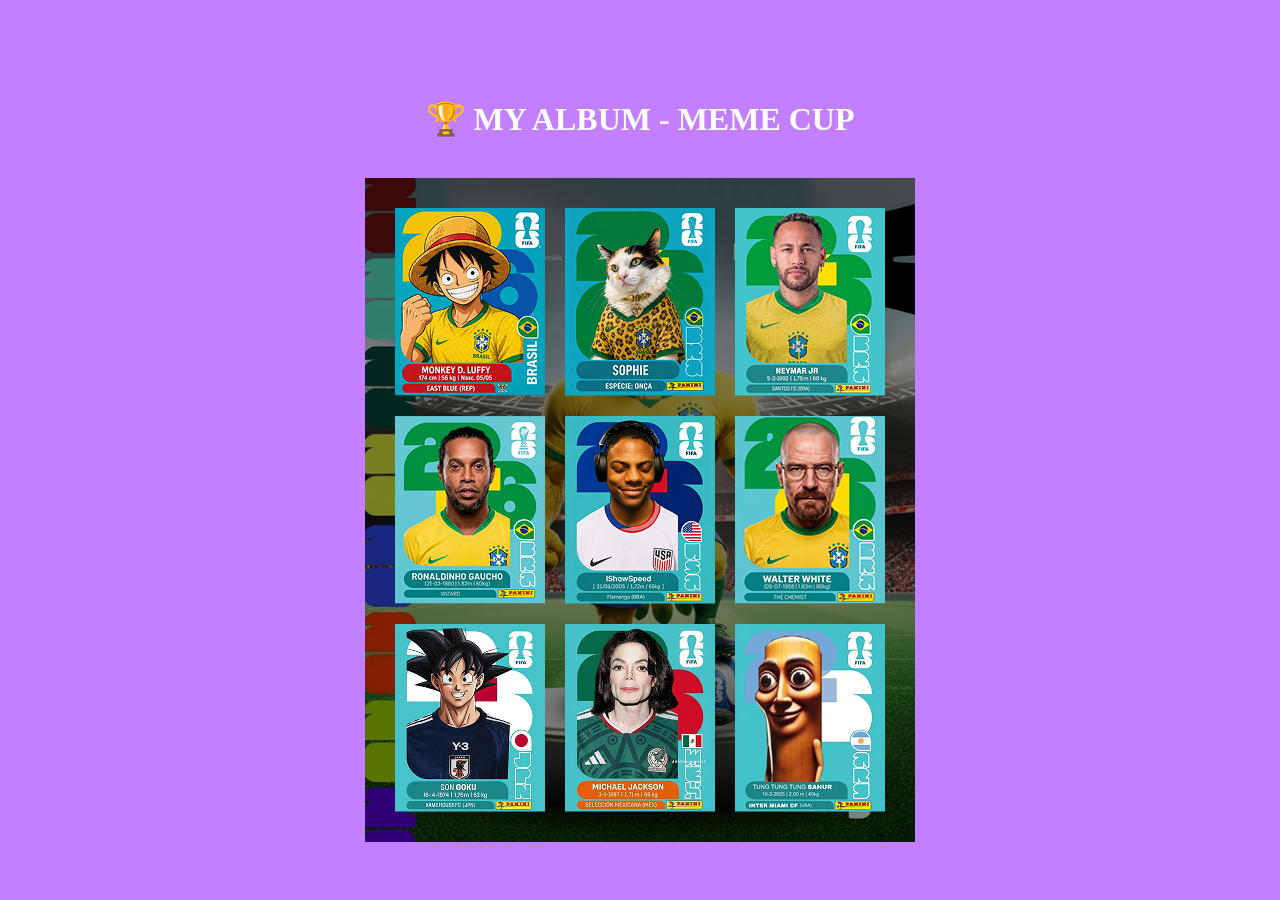
<file: projeto_album/index.html>
<!DOCTYPE html>
<html lang="en">
<head>
    <meta charset="UTF-8">
    <meta name="viewport" content="width=device-width, initial-scale=1.0">
    <title>Document</title>
    <link rel="stylesheet" href="style.css">
</head>
<body>
    <h1>🏆 MY ALBUM - MEME CUP</h1>
     <div class="album">
        <img src="./assets/fig1.png" class="fig1" alt="">
        <img src="./assets/fig2.png" class="fig2" alt="">
        <img src="./assets/fig3.png" class="fig3" alt="">
        <img src="./assets/fig4.png" class="fig4" alt="">
        <img src="./assets/fig5.png" class="fig5" alt="">
        <img src="./assets/fig6.png" class="fig6" alt="">
        <img src="./assets/fig7.png" class="fig7" alt="">
        <img src="./assets/fig8.png" class="fig8" alt="">
        <img src="./assets/fig9.png" class="fig9"alt="">
            
    </div>
    
</body>
</html>
</file>
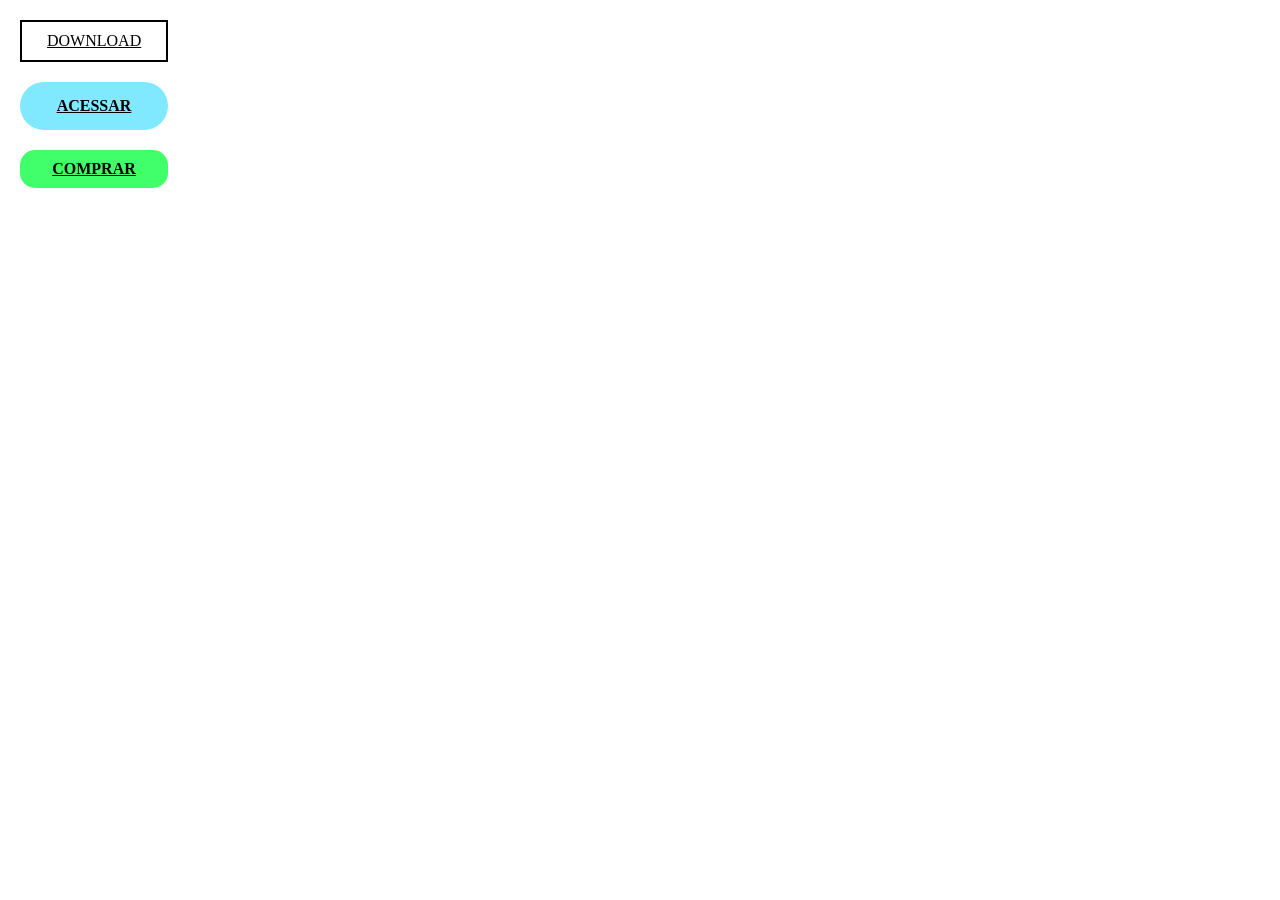
<file: projeto_botoes/index.html>
<!DOCTYPE html>
<html lang="en">
<head>
    <meta charset="UTF-8">
    <meta name="viewport" content="width=device-width, initial-scale=1.0">
    <title>Document</title>
    <link rel="stylesheet" href="style.css">
</head>
<body>
    <div class="buttom">
        <a href="#" class="b-1">DOWNLOAD</a>
        <a href="#" class="b-2">ACESSAR</a>
        <a href="#" class="b-3">COMPRAR</a>
    </div>
</body>
</html>
</file>
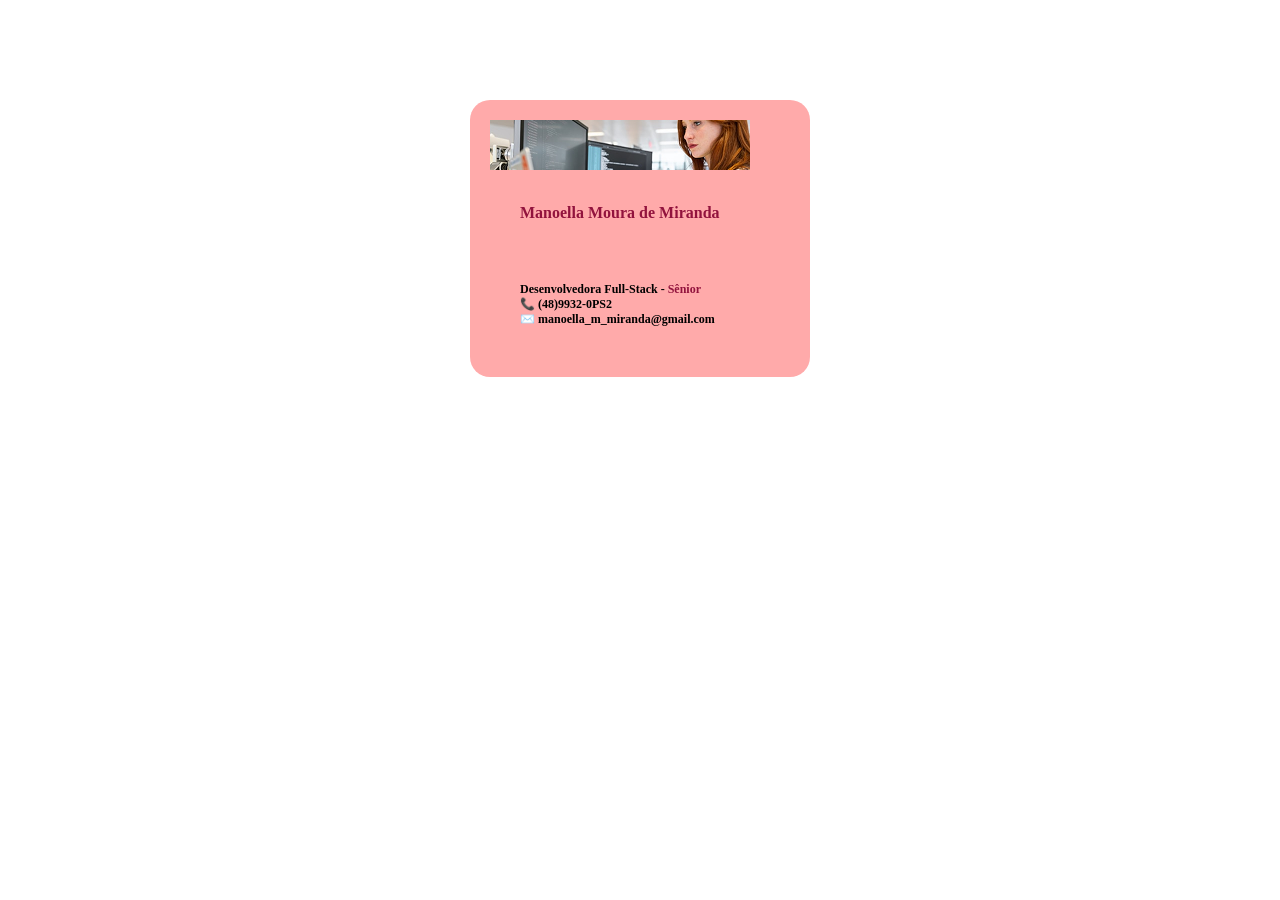
<file: projeto_cartoes/index.html>
<!DOCTYPE html>
<html lang="en">
<head>
    <meta charset="UTF-8">
    <meta name="viewport" content="width=device-width, initial-scale=1.0">
    <title>Document</title>
    <link rel="stylesheet" href="style.css">
</head>
<body>
    
    <div class="cartao">
        <img src="./assets/Rectangle 4.png" alt="">
        <h2 class="colorido"> Manoella Moura de Miranda</h2>
        <h3>Desenvolvedora Full-Stack - <span class="colorido2">Sênior</span> <br>
        📞 (48)9932-0PS2<br>
        ✉️ manoella_m_miranda@gmail.com
        </h3>


    </div>
</body>
</html>
</file>
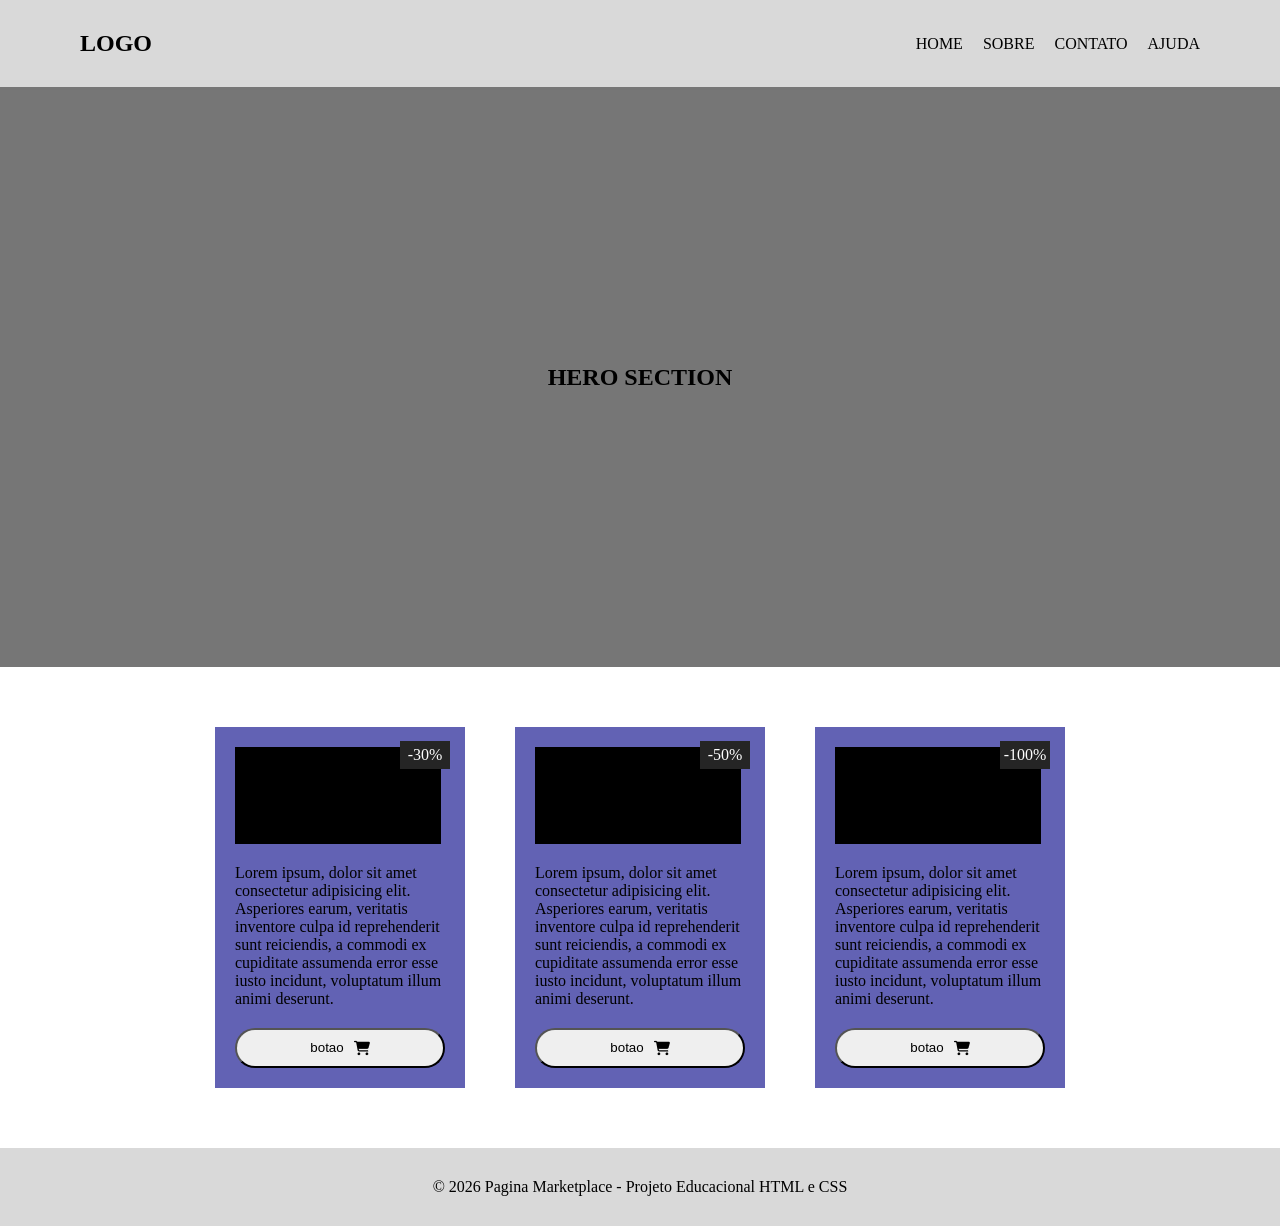
<file: projeto_catalogo/index.html>
<!DOCTYPE html>
<html lang="en">
<head>
    <meta charset="UTF-8">
    <meta name="viewport" content="width=device-width, initial-scale=1.0">
    <title>Document</title>
    <link rel="stylesheet" href="style.css">
</head>
<body>
    <header>
        <h2>LOGO</h2>
        <div class="links">
         <a href="#">HOME</a>
         <a href="#">SOBRE</a>
         <a href="#">CONTATO</a>
         <a href="#">AJUDA</a>
        </div>

    </header>
    <main>
        <div class="hero">
            <h2>HERO SECTION</h2>
        </div>
        <div>
            <div class="cartoes">
              
                  <div class="cartao">
                    <div class="card-img"></div>
                    <p>Lorem ipsum, dolor sit amet consectetur adipisicing elit. Asperiores earum, veritatis inventore culpa id reprehenderit sunt reiciendis, a commodi ex cupiditate assumenda error esse iusto incidunt, voluptatum illum animi deserunt.</p>
                    <button>botao <img src="./assets/faCartShopping.png" alt=""></button>
                    <div class="desconto">
                        <p>-30%</p>
                    </div>
                </div>
                 <div class="cartao">
                    <div class="card-img"></div>
                    <p>Lorem ipsum, dolor sit amet consectetur adipisicing elit. Asperiores earum, veritatis inventore culpa id reprehenderit sunt reiciendis, a commodi ex cupiditate assumenda error esse iusto incidunt, voluptatum illum animi deserunt.</p>
                    <button>botao <img src="./assets/faCartShopping.png" alt=""></button>
                    <div class="desconto">
                        <p>-50%</p>
                    </div>
                </div>
            
              <div class="cartao">
                    <div class="card-img"></div>
                    <p>Lorem ipsum, dolor sit amet consectetur adipisicing elit. Asperiores earum, veritatis inventore culpa id reprehenderit sunt reiciendis, a commodi ex cupiditate assumenda error esse iusto incidunt, voluptatum illum animi deserunt.</p>
                    <button>botao <img src="./assets/faCartShopping.png" alt=""></button>
                    <div class="desconto">
                        <p>-100%</p>
                    </div>
                </div>
            </div>
             
            </div>
        </div>
    </main>
    <footer>
        <p>© 2026 Pagina Marketplace - Projeto Educacional HTML e CSS</p>
    </footer>
</body>
</html>
</file>
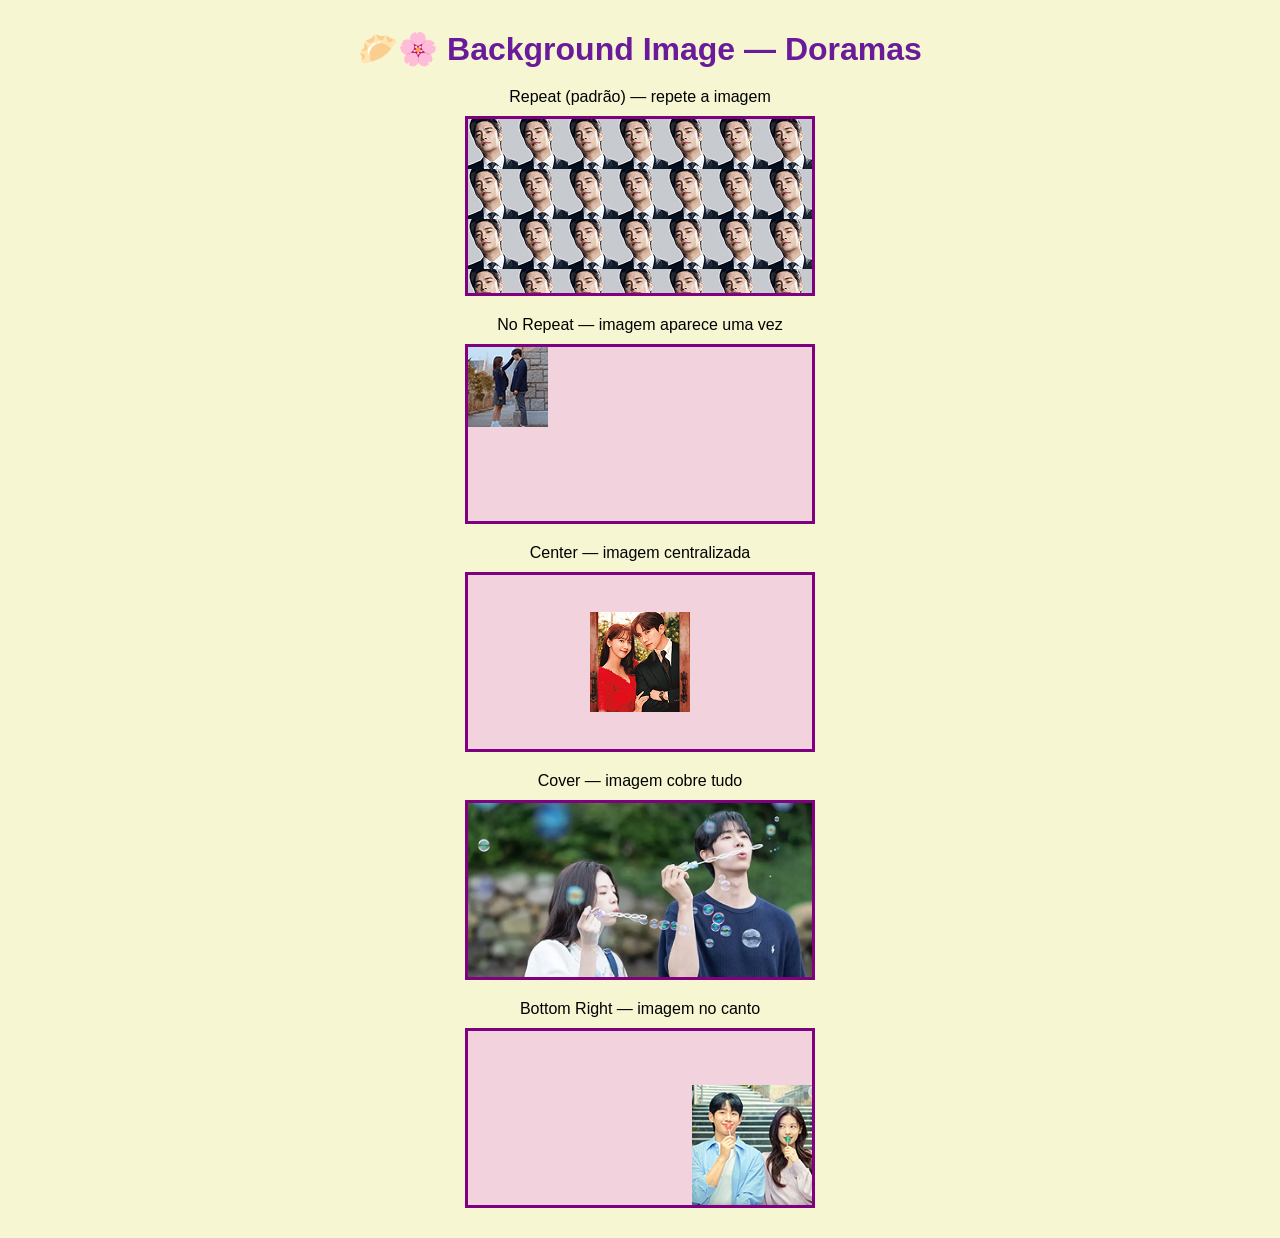
<file: projeto_dorama/index.html>
<!DOCTYPE html>
<html lang="en">
<head>
    <meta charset="UTF-8">
    <meta name="viewport" content="width=device-width, initial-scale=1.0">
    <title>Document</title>
    <link rel="stylesheet" href="style.css">
</head>
<body>
    
 <h1>🥟🌸 Background Image — Doramas</h1>


<p>Repeat (padrão) — repete a imagem</p>
<div class="caixa repeat"></div>


<p>No Repeat — imagem aparece uma vez</p>
<div class="caixa norepeat"></div>


<p>Center — imagem centralizada</p>
<div class="caixa center"></div>


<p>Cover — imagem cobre tudo</p>
<div class="caixa cover"></div>


<p>Bottom Right — imagem no canto</p>
<div class="caixa canto"></div>


</body>
</html>
</file>
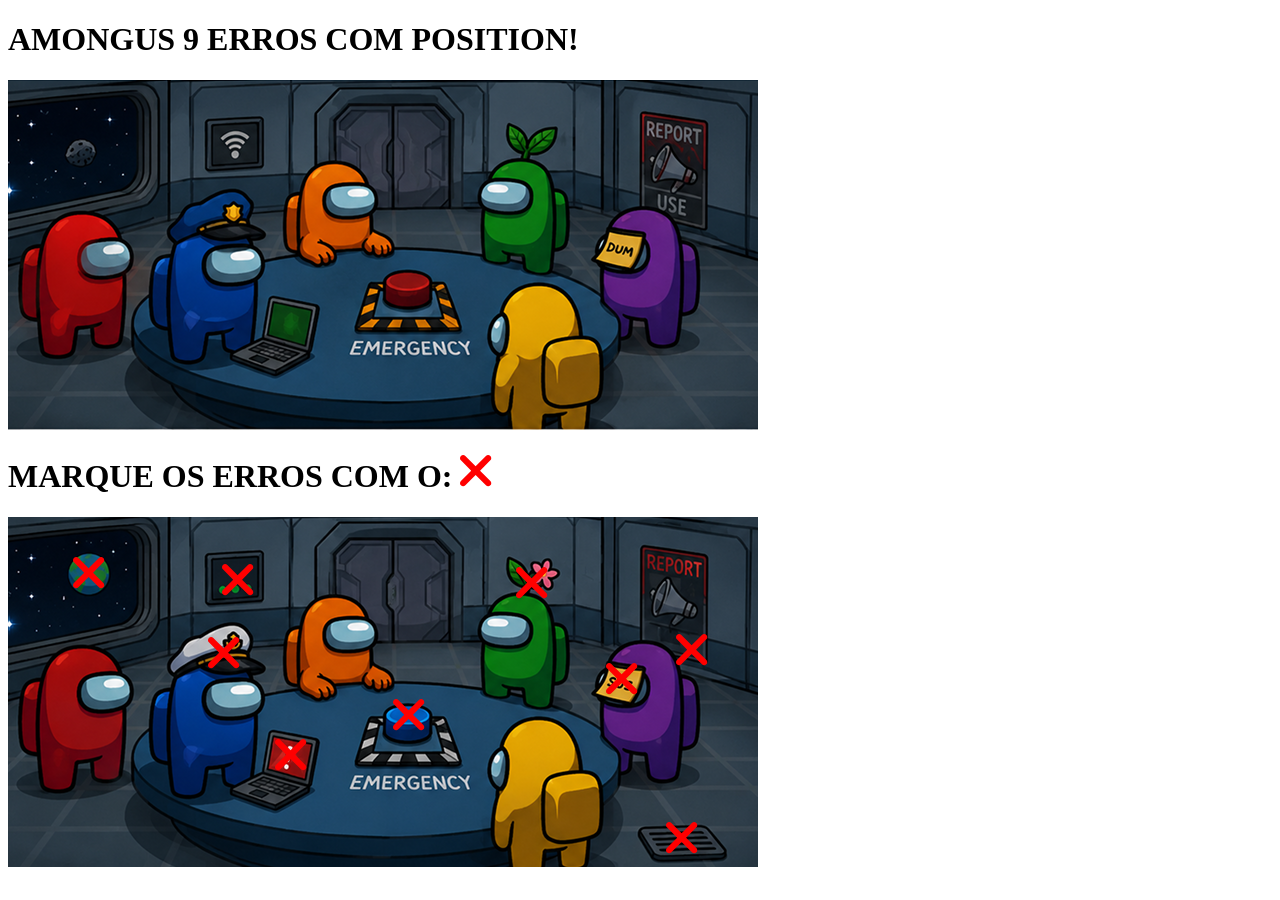
<file: projeto_erro/index.html>
<!DOCTYPE html>
<html lang="en">
<head>
    <meta charset="UTF-8">
    <meta name="viewport" content="width=device-width, initial-scale=1.0">
    <title>Document</title>
    <link rel="stylesheet" href="style.css">
</head>
<body>
    <h1>AMONGUS 9 ERROS COM POSITION!</h1>
    <div>
    <img src="./assets/amongus1.png" alt="">
    </div>
    <h1> MARQUE OS ERROS COM O: <img src="./assets/Vector.svg" alt=""></h1>
    <div class="container">
        <img src="./assets/amongus2.png" alt="">
        <img src="./assets/Vector.svg" class="icon icon01" alt="">
        <img src="./assets/Vector.svg" class="icon icon02" alt="">
        <img src="./assets/Vector.svg" class="icon icon03" alt="">
        <img src="./assets/Vector.svg" class="icon icon04" alt="">
        <img src="./assets/Vector.svg" class="icon icon05" alt="">
        <img src="./assets/Vector.svg" class="icon icon06" alt="">
        <img src="./assets/Vector.svg" class="icon icon07" alt="">
        <img src="./assets/Vector.svg" class="icon icon08" alt="">
        <img src="./assets/Vector.svg" class="icon icon09" alt="">
    </div>
</body>
</html>
</file>
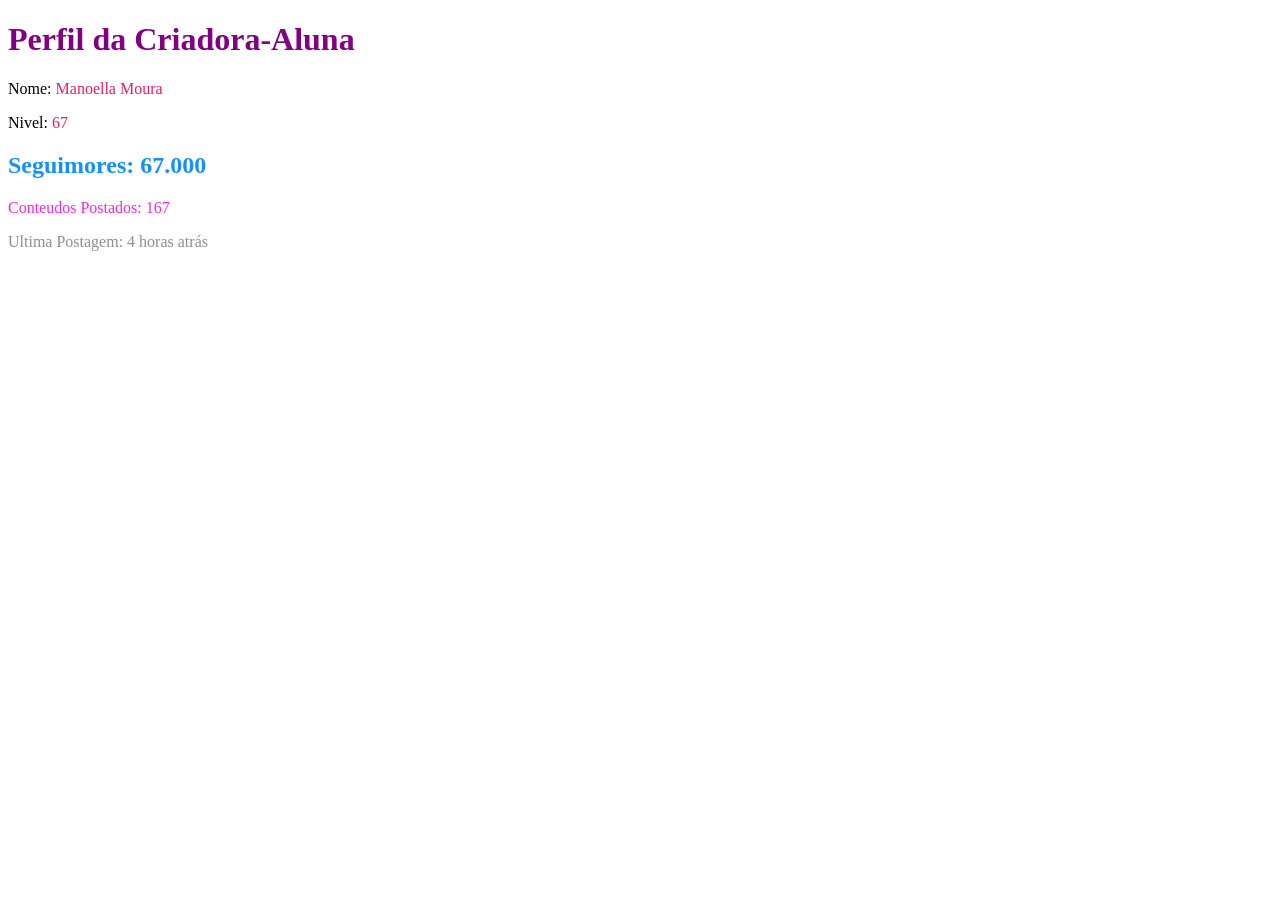
<file: projeto_perfil/index.html>
<!DOCTYPE html>
<html lang="en">
<head>
    <meta charset="UTF-8">
    <meta name="viewport" content="width=device-width, initial-scale=1.0">
    <title>Perfil</title>
</head>
<body>
    <link rel="stylesheet" href="styles.css">
    <h1 id= "perfil">Perfil da Criadora-Aluna</h1>
    <p>Nome: <span class="second">Manoella Moura</span></p>
    <p>Nivel: <span class="second">67</span></p>
    <h2 id="seguidores">Seguimores: 67.000</h2>
    <p id="third">Conteudos Postados: 167</p>
    <p id="fourth">Ultima Postagem: 4 horas atrás</p>
    
</body>
</html>
</file>
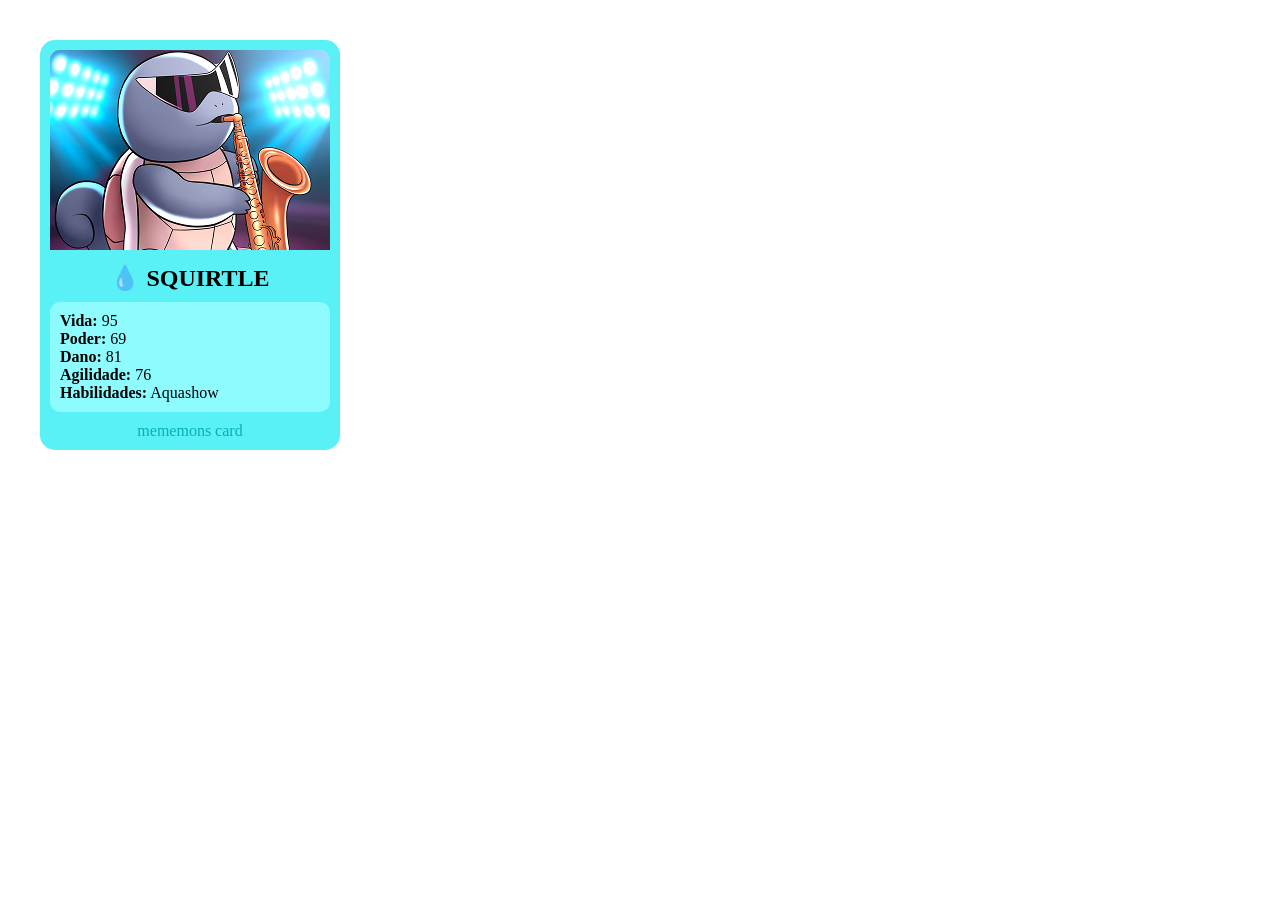
<file: projeto_pokemon/index.html>
<!DOCTYPE html>
<html lang="en">
<head>
    <meta charset="UTF-8">
    <meta name="viewport" content="width=device-width, initial-scale=1.0">
    <title>Document</title>
    <link rel="stylesheet" href="style.css">
</head>
<body>
    <div class="fora">
        <img src="assets/Rectangle 5.png" alt="">
        <h2>💧 SQUIRTLE</h2>
        <div class="dentro">
            <p><strong>Vida:</strong> 95 <br><strong>Poder:</strong> 69<br>
<strong>Dano:</strong> 81 <br>
<strong>Agilidade:</strong> 76 <br>
<strong>Habilidades:</strong> Aquashow</p>

        </div>
        <p class="texto">mememons card</p>
    </div>
</body>
</html>
</file>
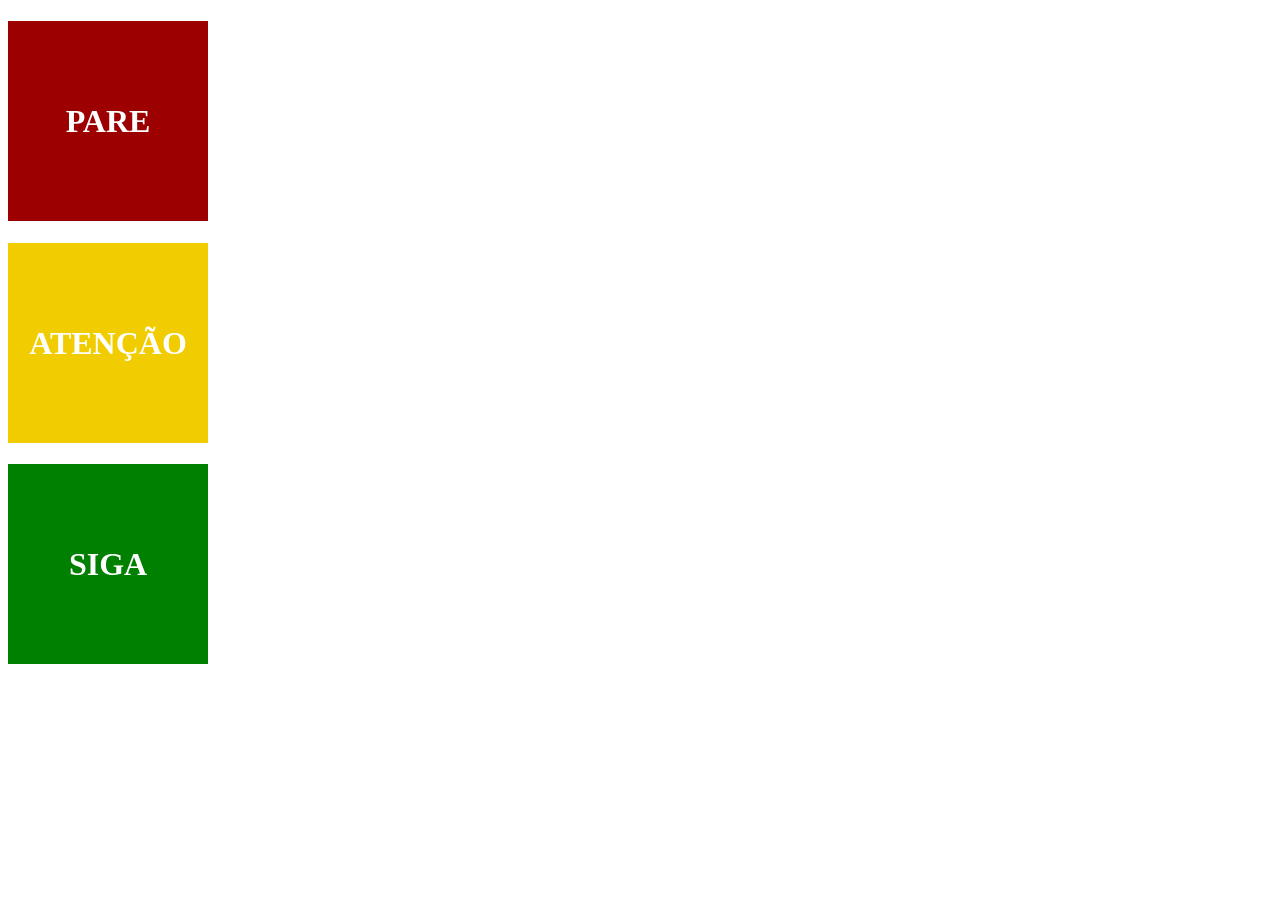
<file: projeto_semaforo/index.html>
<!DOCTYPE html>
<html lang="en">
<head>
    <meta charset="UTF-8">
    <meta name="viewport" content="width=device-width, initial-scale=1.0">
    <title>semaforo</title>
    <link rel="stylesheet" href="style.css">
</head>
<body>
    <div id="vermelho">
        <h1 class="texto"> PARE </h1>
    </div>


    <div id="amarelo">
        <h1 class="texto">ATENÇÃO</h1>
    </div>

    <div id="verde">
        <h1 class="texto">SIGA</h1>
    </div>
</body>
</html>
</file>
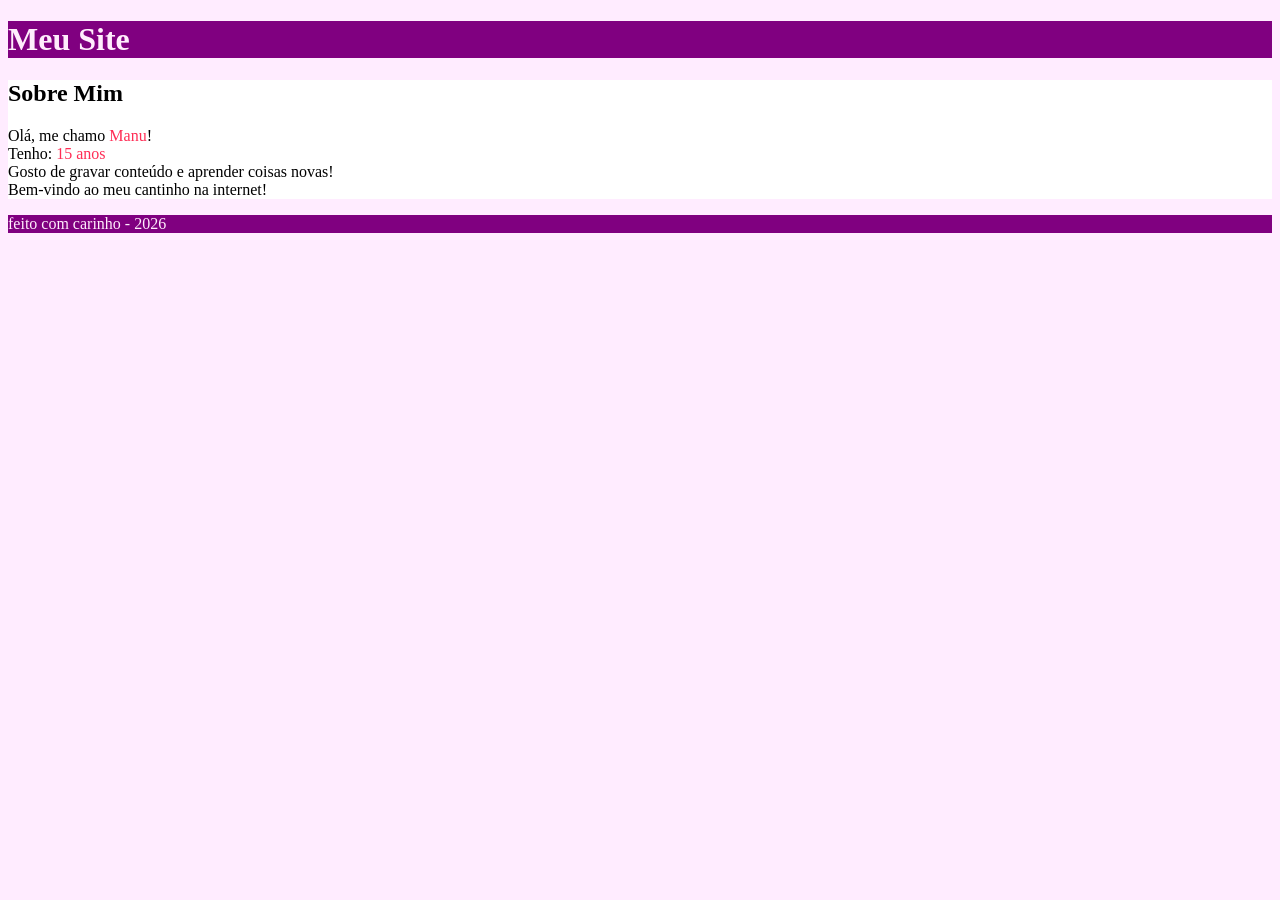
<file: projeto_site/index.html>
<!DOCTYPE html>
<html lang="en">
<head>
    <meta charset="UTF-8">
    <meta name="viewport" content="width=device-width, initial-scale=1.0">
    <title>Document</title>
    <link rel="stylesheet" href="style.css">

</head>
<body>
    <div class="linha">
        <h1 class="texto"> Meu Site</h1>
    </div>
    <div class="fundo">
        <h2>Sobre Mim</h2>
        <p>Olá, me chamo <span>Manu</span>!<br>
        Tenho: <span>15 anos</span><br>
        Gosto de gravar conteúdo e aprender coisas novas!
    <br>Bem-vindo ao meu cantinho na internet!
        
        </p>

    </div>
    <div class="linha">
        <p id="texto2">feito com carinho - 2026</p>
    </div>

</body>
</html>
</file>
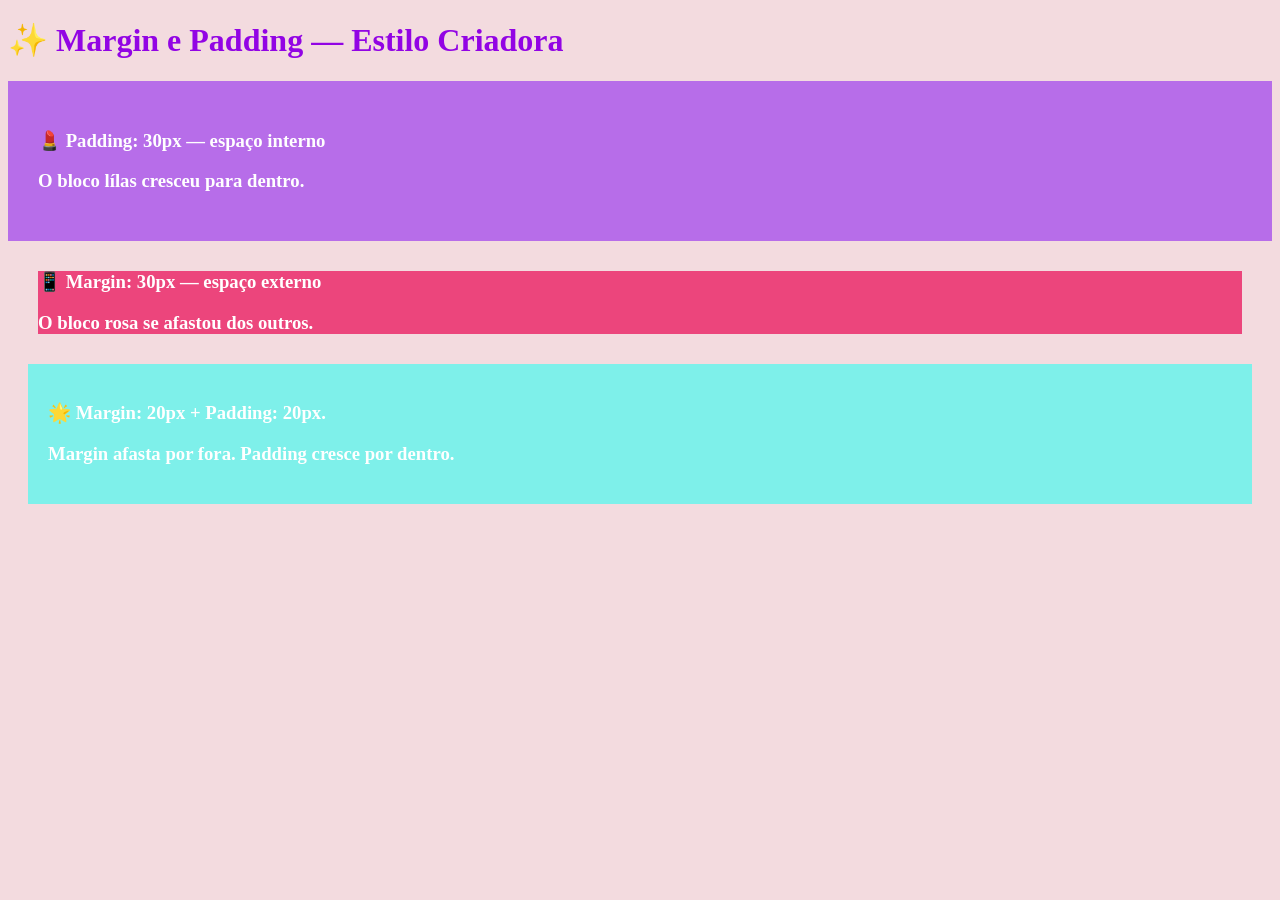
<file: projeto_sla/index.html>
<!DOCTYPE html>
<html lang="en">
<head>
    <meta charset="UTF-8">
    <meta name="viewport" content="width=device-width, initial-scale=1.0">
    <title>Document</title>
    <link rel="stylesheet" href="style.css">
</head>
<body>
    <div class="roxo">
        <h1>✨ Margin e Padding — Estilo Criadora</h1></div>
        <div class="fundo">
            <h3 class="texto">💄 Padding: 30px — espaço interno</h3>
            <h3 class="texto">O bloco lílas cresceu para dentro.</h3>
        </div>

        <div class="fundo2">
            <h3 class="texto">📱 Margin: 30px — espaço externo</h3>
            <h3 class="texto">O bloco rosa se afastou dos outros.</h3>
        </div>
        <div class="fundo3">
            <h3 class="texto">🌟 Margin: 20px + Padding: 20px.</h3>
            <h3 class="texto">Margin afasta por fora. Padding cresce por dentro.</h3>
        </div>

</body>
</html>
</file>
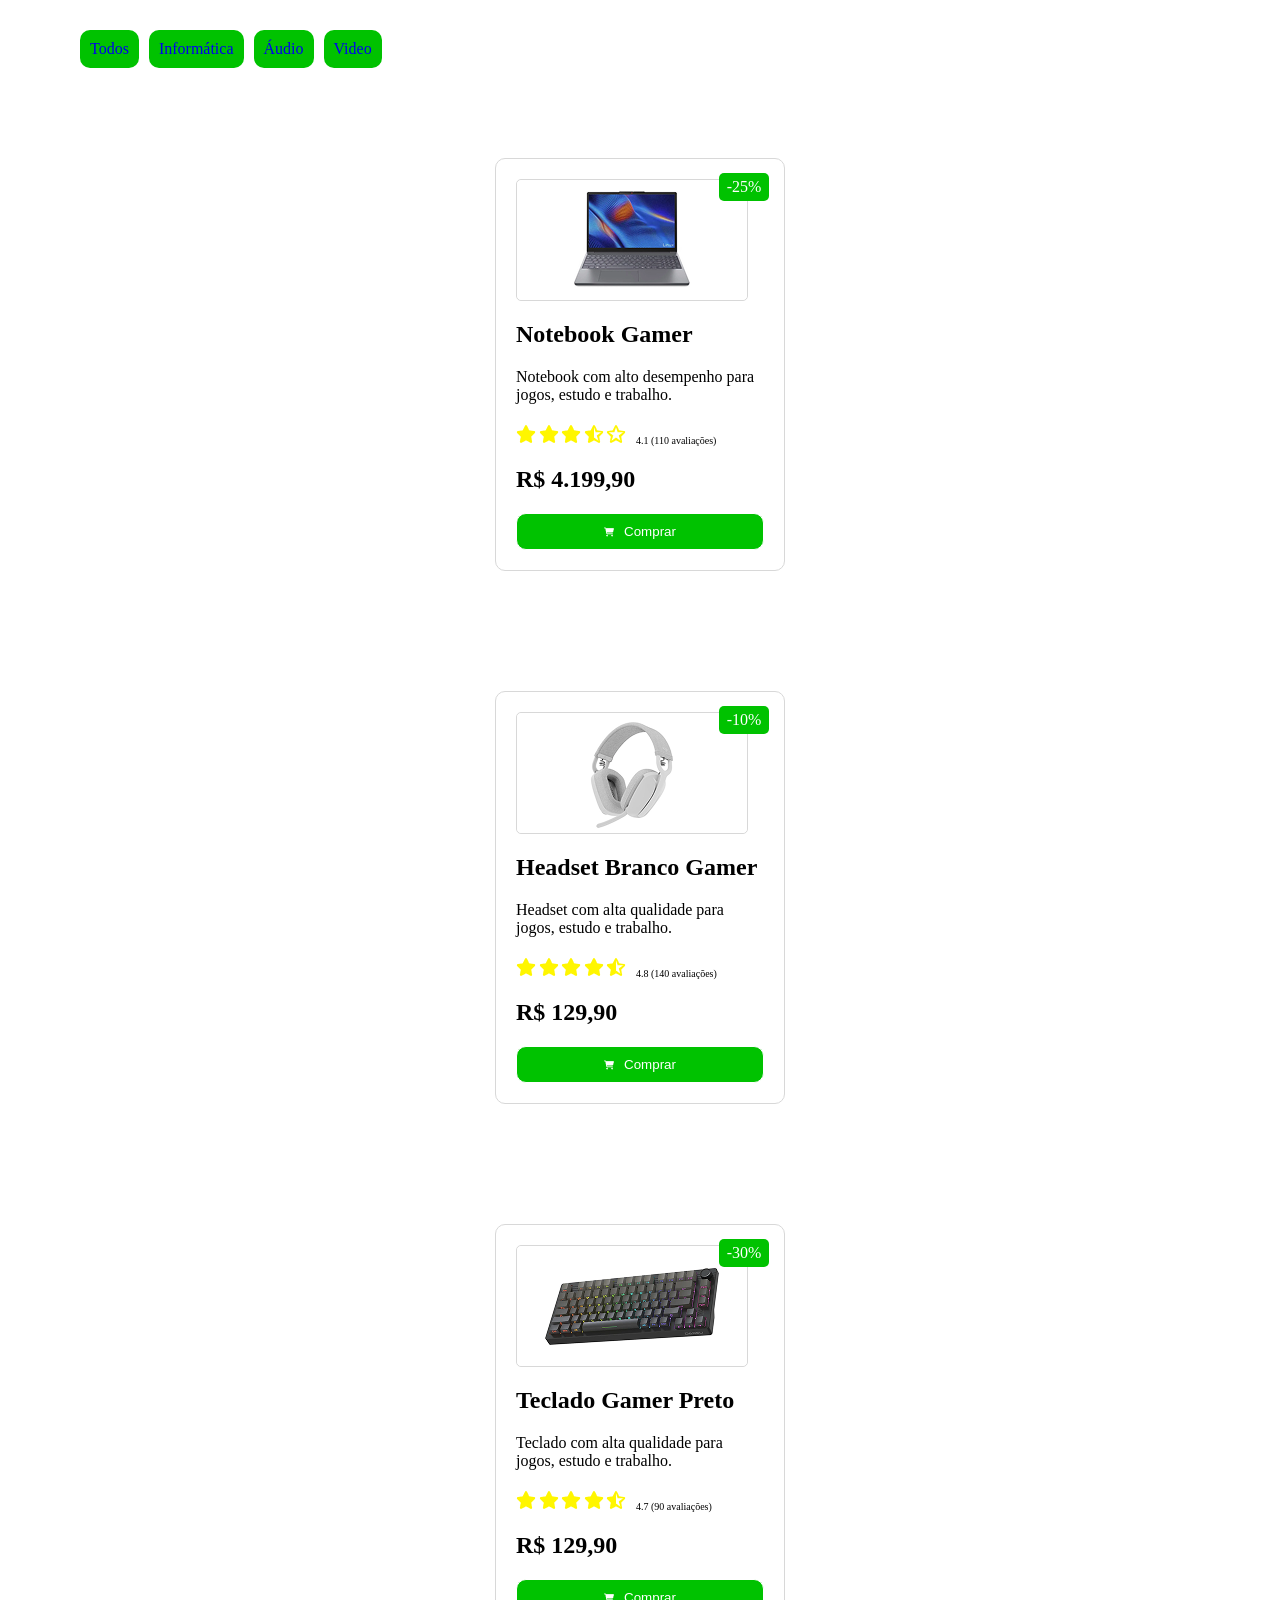
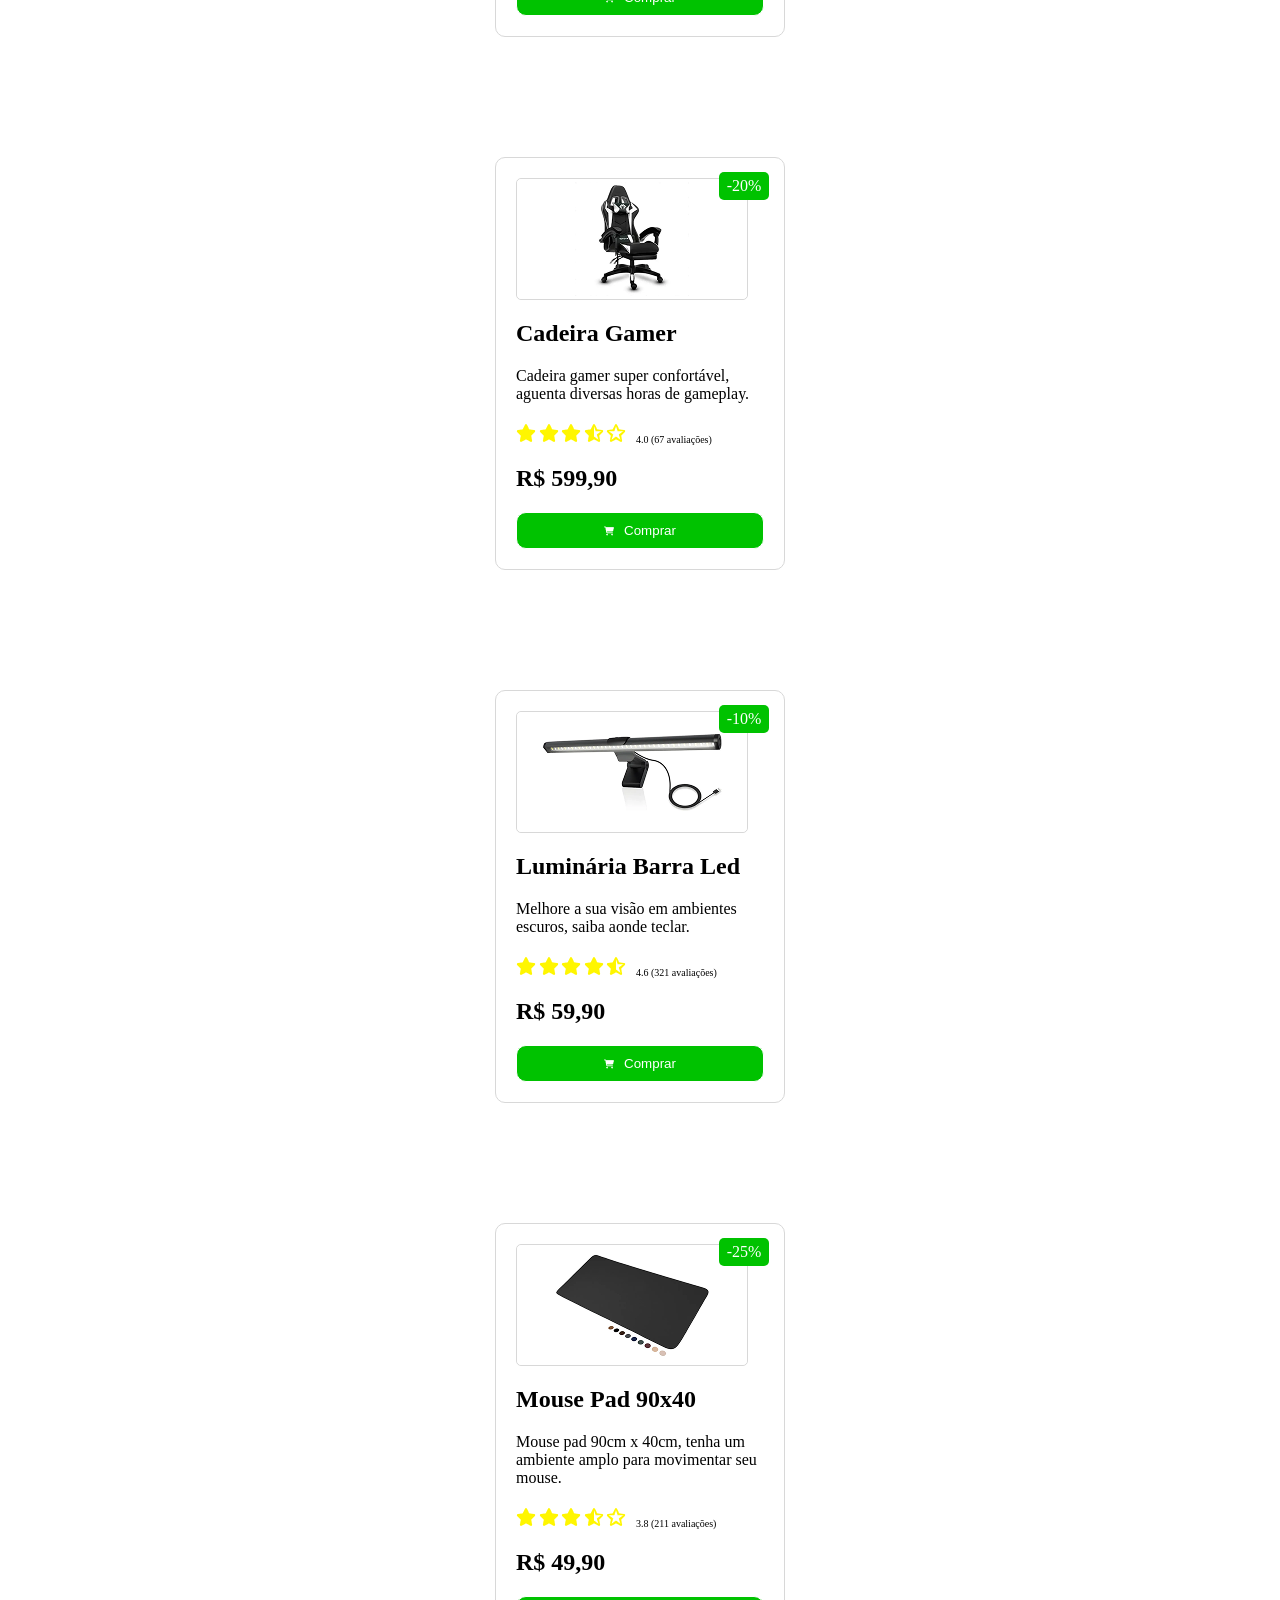
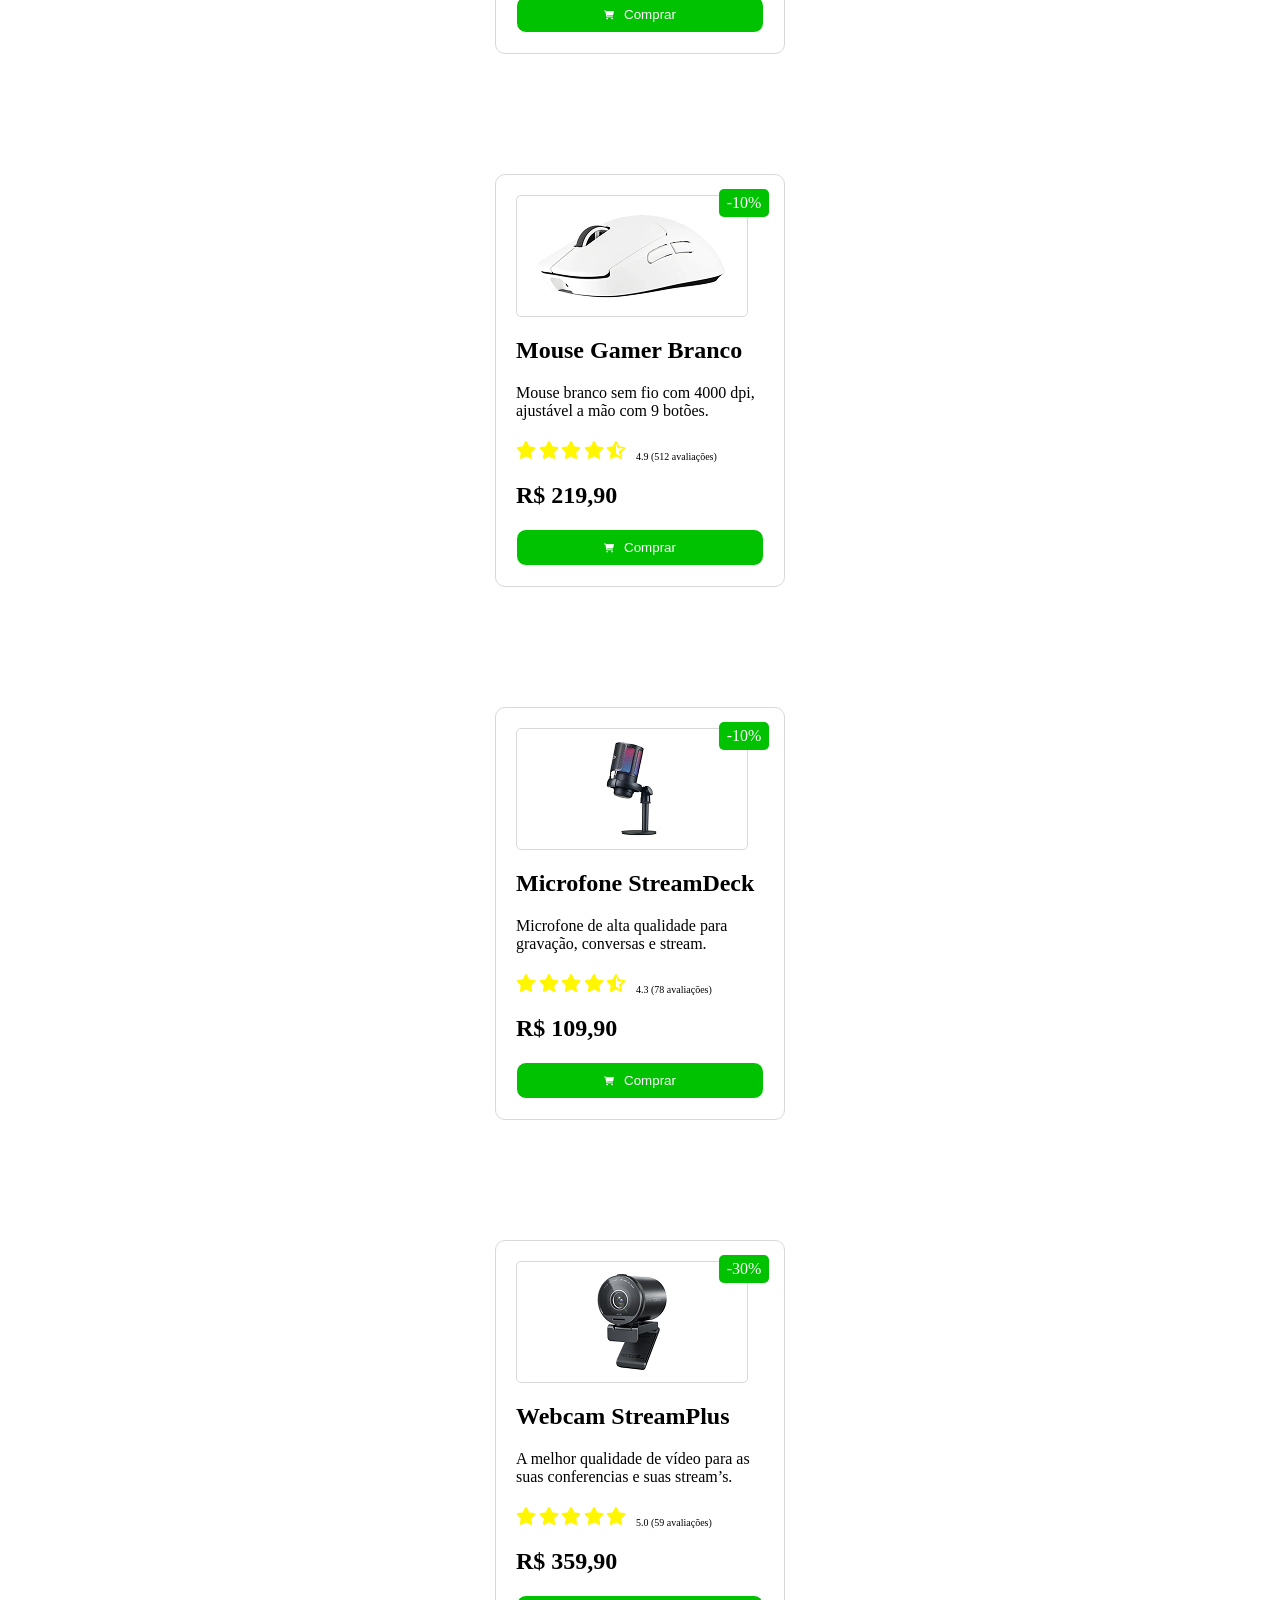
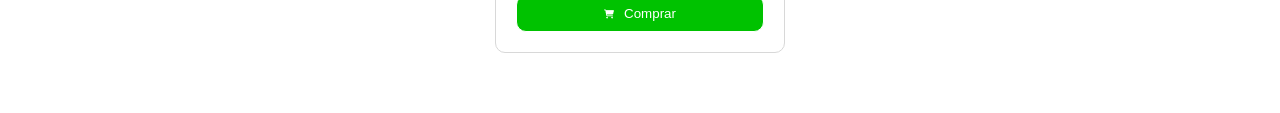
<file: provaaa/index.html>
<!DOCTYPE html>
<html lang="en">
<head>
    <meta charset="UTF-8">
    <meta name="viewport" content="width=device-width, initial-scale=1.0">
    <title>prova</title>
    <link rel="stylesheet" href="style.css">
</head>
<body>
   <header>
        <div class="links">
            <div class="boton"><a href="#"> Todos</a></div>
            <div class="boton"><a href="#"> Informática</a></div>
            <div class="boton"><a href="#"> Áudio</a></div>
            <div class="boton"><a href="#"> Video</a></div>
        </div>
   </header>


    <main>
        <div>
            <div class="cartoes">
                <div class="cartao">
                    <div class="card-img"><img src="./assets/notebook.png" alt=""></div>
                    <h2>Notebook Gamer</h2>
                    <p>Notebook com alto desempenho para jogos, estudo e trabalho.</p>
                    <div class="linha">
                        <div class="stars">
                        <img src="./assets/estrelaCompleta.png" alt="">
                        <img src="./assets/estrelaCompleta.png" alt="">
                        <img src="./assets/estrelaCompleta.png" alt="">
                        <img src="./assets/estrelaMetade.png" alt="">
                        <img src="./assets/estrelaVazia.png" alt="">
                        </div>
                    <p>4.1 (110 avaliações)</p>
                    </div>
                    <h2>R$ 4.199,90</h2>
                    <button><img src="./assets/carrinho.png" alt=""> Comprar</button>
                    <div class="desconto">
                        <p>-25%</p>
                    </div>
            </div>
        </div>
        <!--card 2-->
        <div>
            <div class="cartoes">
                <div class="cartao">
                    <div class="card-img"><img src="./assets/headset.png" alt=""></div>
                    <h2>Headset Branco Gamer</h2>
                    <p>Headset com alta qualidade para jogos, estudo e trabalho.</p>
                    <div class="linha">
                        <div class="stars">
                        <img src="./assets/estrelaCompleta.png" alt="">
                        <img src="./assets/estrelaCompleta.png" alt="">
                        <img src="./assets/estrelaCompleta.png" alt="">
                        <img src="./assets/estrelaCompleta.png" alt="">
                        <img src="./assets/estrelaMetade.png" alt="">
                        </div>
                    <p>4.8 (140 avaliações)</p>
                    </div>
                    <h2>R$ 129,90</h2>
                    
                   
                    <button><img src="./assets/carrinho.png" alt=""> Comprar</button>
                    <div class="desconto">
                        <p>-10%</p>
                    </div>
            </div>
        </div>
        <!--card 3-->
       <div>
            <div class="cartoes">
                <div class="cartao">
                    <div class="card-img"><img src="./assets/teclado.png" alt=""></div>
                    <h2>Teclado Gamer Preto</h2>
                    <p>Teclado com alta qualidade para jogos, estudo e trabalho.</p>
                    <div class="linha">
                        <div class="stars">
                        <img src="./assets/estrelaCompleta.png" alt="">
                        <img src="./assets/estrelaCompleta.png" alt="">
                        <img src="./assets/estrelaCompleta.png" alt="">
                        <img src="./assets/estrelaCompleta.png" alt="">
                        <img src="./assets/estrelaMetade.png" alt="">
                        </div>
                    <p>4.7 (90 avaliações)</p>
                    </div>
                    <h2>R$ 129,90</h2>
                    
                   
                    <button><img src="./assets/carrinho.png" alt=""> Comprar</button>
                    <div class="desconto">
                        <p>-30%</p>
                    </div>
            </div>
        </div>
        <!--card 4-->
        <div>
            <div class="cartoes">
                <div class="cartao">
                    <div class="card-img"><img src="./assets/cadeira.png" alt=""></div>
                    <h2>Cadeira Gamer</h2>
                    <p>Cadeira gamer super confortável, aguenta diversas horas de gameplay.</p>
                    <div class="linha">
                        <div class="stars">
                        <img src="./assets/estrelaCompleta.png" alt="">
                        <img src="./assets/estrelaCompleta.png" alt="">
                        <img src="./assets/estrelaCompleta.png" alt="">
                        <img src="./assets/estrelaMetade.png" alt="">
                        <img src="./assets/estrelaVazia.png" alt="">
                        </div>
                    <p>4.0 (67 avaliações)</p>
                    </div>
                    <h2>R$ 599,90</h2>
                    
                   
                    <button><img src="./assets/carrinho.png" alt=""> Comprar</button>
                    <div class="desconto">
                        <p>-20%</p>
                    </div>
            </div>
        </div>
        <!--card 5-->
         <div>
            <div class="cartoes">
                <div class="cartao">
                    <div class="card-img"><img src="./assets/luminaria.png" alt=""></div>
                    <h2>Luminária Barra Led</h2>
                    <p>Melhore a sua visão em ambientes escuros, saiba aonde teclar.</p>
                    <div class="linha">
                        <div class="stars">
                        <img src="./assets/estrelaCompleta.png" alt="">
                        <img src="./assets/estrelaCompleta.png" alt="">
                        <img src="./assets/estrelaCompleta.png" alt="">
                        <img src="./assets/estrelaCompleta.png" alt="">
                        <img src="./assets/estrelaMetade.png" alt="">
                        </div>
                    <p>4.6 (321 avaliações)</p>
                    </div>
                    <h2>R$ 59,90</h2>
                    
                   
                    <button><img src="./assets/carrinho.png" alt=""> Comprar</button>
                    <div class="desconto">
                        <p>-10%</p>
                    </div>
            </div>
        </div>
        <!--card 6-->
         <div>
            <div class="cartoes">
                <div class="cartao">
                    <div class="card-img"><img src="./assets/mousepad.png" alt=""></div>
                    <h2>Mouse Pad 90x40</h2>
                    <p>Mouse pad 90cm x 40cm, tenha um ambiente amplo para movimentar seu mouse.</p>
                    <div class="linha">
                        <div class="stars">
                        <img src="./assets/estrelaCompleta.png" alt="">
                        <img src="./assets/estrelaCompleta.png" alt="">
                        <img src="./assets/estrelaCompleta.png" alt="">
                        <img src="./assets/estrelaMetade.png" alt="">
                        <img src="./assets/estrelaVazia.png" alt="">
                        </div>
                    <p>3.8 (211 avaliações)</p>
                    </div>
                    <h2>R$ 49,90</h2>
                    
                   
                    <button><img src="./assets/carrinho.png" alt=""> Comprar</button>
                    <div class="desconto">
                        <p>-25%</p>
                    </div>
            </div>
        </div>
        <!--card 7-->
        <div>
            <div class="cartoes">
                <div class="cartao">
                    <div class="card-img"><img src="./assets/mouse.png" alt=""></div>
                    <h2>Mouse Gamer Branco</h2>
                    <p>Mouse branco sem fio com 4000 dpi, ajustável a mão com 9 botões.</p>
                    <div class="linha">
                        <div class="stars">
                        <img src="./assets/estrelaCompleta.png" alt="">
                        <img src="./assets/estrelaCompleta.png" alt="">
                        <img src="./assets/estrelaCompleta.png" alt="">
                        <img src="./assets/estrelaCompleta.png" alt="">
                        <img src="./assets/estrelaMetade.png" alt="">
                        </div>
                    <p>4.9 (512 avaliações)</p>
                    </div>
                    <h2>R$ 219,90</h2>
                    
                   
                    <button><img src="./assets/carrinho.png" alt=""> Comprar</button>
                    <div class="desconto">
                        <p>-10%</p>
                    </div>
            </div>
        </div>
        <!--card 8-->
         <div>
            <div class="cartoes">
                <div class="cartao">
                    <div class="card-img"><img src="./assets/microfone.png" alt=""></div>
                    <h2>Microfone StreamDeck</h2>
                    <p>Microfone de alta qualidade para gravação, conversas e stream.</p>
                    <div class="linha">
                        <div class="stars">
                        <img src="./assets/estrelaCompleta.png" alt="">
                        <img src="./assets/estrelaCompleta.png" alt="">
                        <img src="./assets/estrelaCompleta.png" alt="">
                        <img src="./assets/estrelaCompleta.png" alt="">
                        <img src="./assets/estrelaMetade.png" alt="">
                        </div>
                    <p>4.3 (78 avaliações)</p>
                    </div>
                    <h2>R$ 109,90</h2>
                    
                   
                    <button><img src="./assets/carrinho.png" alt=""> Comprar</button>
                    <div class="desconto">
                        <p>-10%</p>
                    </div>
            </div>
        </div>
        <!--card 9-->
        <div>
            <div class="cartoes">
                <div class="cartao">
                    <div class="card-img"><img src="./assets/webcam.png" alt=""></div>
                    <h2>Webcam StreamPlus</h2>
                    <p>A melhor qualidade de vídeo para as suas conferencias e suas stream’s.</p>
                    <div class="linha">
                        <div class="stars">
                        <img src="./assets/estrelaCompleta.png" alt="">
                        <img src="./assets/estrelaCompleta.png" alt="">
                        <img src="./assets/estrelaCompleta.png" alt="">
                        <img src="./assets/estrelaCompleta.png" alt="">
                        <img src="./assets/estrelaCompleta.png" alt="">
                        </div>
                    <p>5.0 (59 avaliações)</p>
                    </div>
                    <h2>R$ 359,90</h2>
                    
                   
                    <button><img src="./assets/carrinho.png" alt=""> Comprar</button>
                    <div class="desconto">
                        <p>-30%</p>
                    </div>
            </div>
        </div>
    </main>
</body>
</html>
</file>
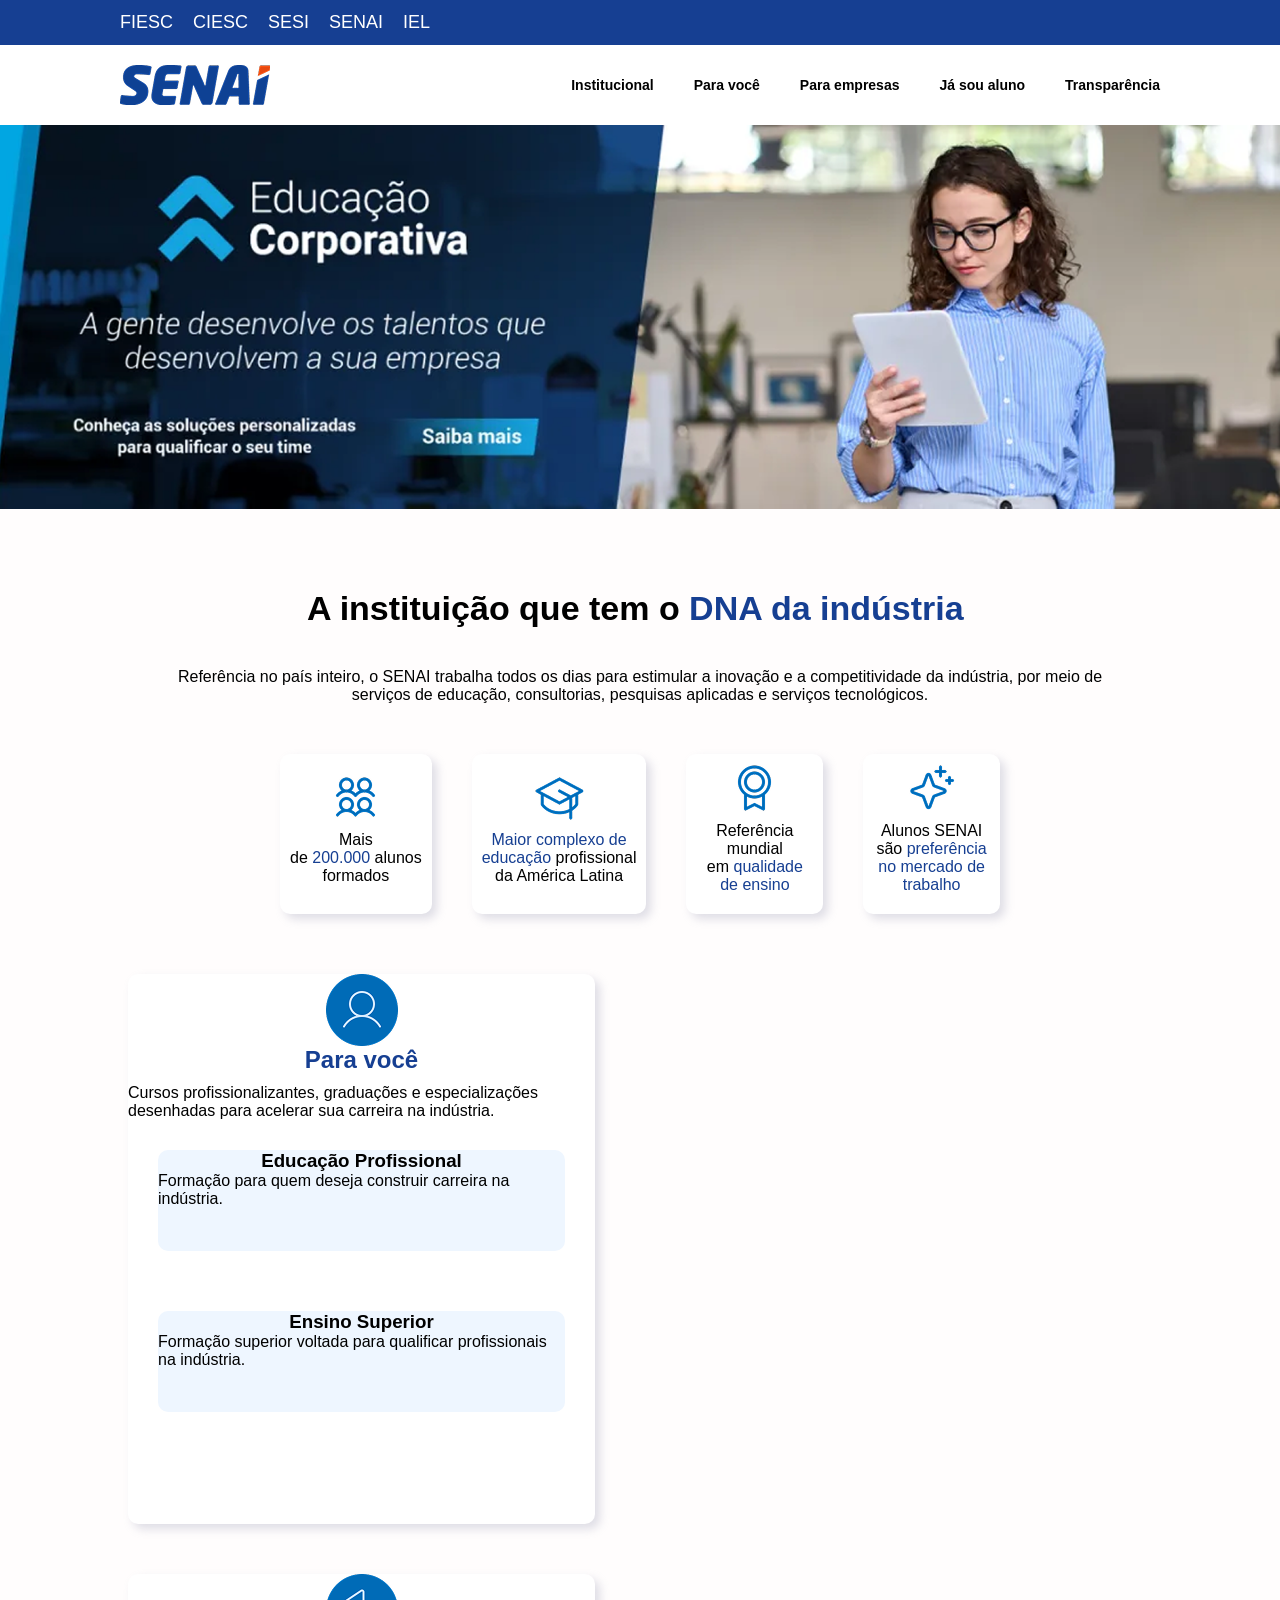
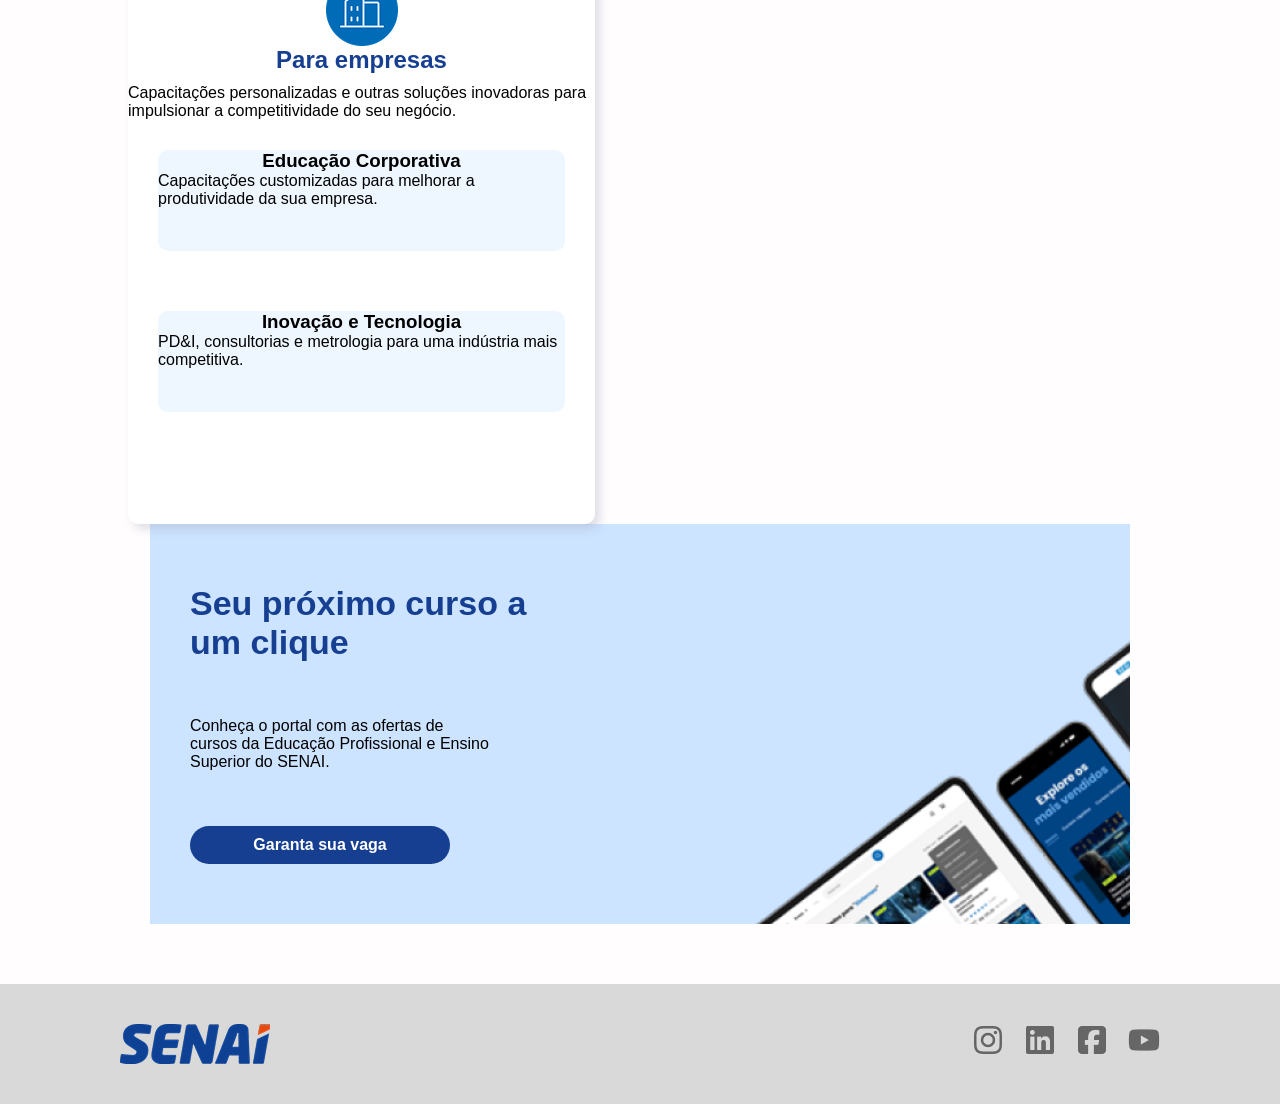
<file: recuperaçao/index.html>
<!DOCTYPE html>
<html lang="en">
<head>
    <meta charset="UTF-8">
    <meta name="viewport" content="width=device-width, initial-scale=1.0">
    <title>recuperaçao</title>
    <link rel="stylesheet" href="style.css">
</head>
<body>
      <div class="linha">
        <div class="link">
            <a href="#">FIESC</a>
            <a href="#">CIESC</a>
            <a href="#">SESI</a>
            <a href="#">SENAI</a>
            <a href="#">IEL</a>
        </div>
    </div>
     <div class="header">
        <img src="./assets/senai-logo.png" alt="">
        <div class="logo">
            <a href="#">Institucional</a>
            <a href="#">Para você</a>
            <a href="#">Para empresas</a>
            <a href="#">Já sou aluno</a>
            <a href="#">Transparência</a>
        </div>
    </div>
    <div class="hero"></div>
    <h2 class="uno">A instituição que tem o <span class="cor">DNA da indústria</span> </h2>
    <p class="pa">Referência no país inteiro, o SENAI trabalha todos os dias para estimular a inovação e a competitividade da indústria, por meio de serviços de educação, consultorias, pesquisas aplicadas e serviços tecnológicos.</p>
    <div class="cards">
        <div class="card">
            <img src="./assets/ico-01.png" alt="">
            <p class="pe">Mais de<span class="cor"> 200.000</span> alunos formados</p>
        </div>
        <div class="card">
            <img src="./assets/ico-02.png" alt="">
            <p class="pe"><span class="cor">Maior complexo de educação </span>profissional da América Latina</p>
        </div>
         <div class="card">
            <img src="./assets/ico-03.png" alt="">
            <p class="pe">Referência mundial em<span class="cor"> qualidade de ensino</span></p>
        </div>
        <div class="card">
            <img src="./assets/ico-04.png" alt="">
            <p class="pe">Alunos SENAI são<span class="cor"> preferência no mercado de trabalho</span></p>
        </div>
    </div>

    <div class="cards1">
        <div class="card1">
            <img src="./assets/ico-05.png" alt="">
            <h2 class="aga">Para você</h2>
            <p>Cursos profissionalizantes, graduações e especializações desenhadas para acelerar sua carreira na indústria.</p>
            <div class="div1">
                <h3>Educação Profissional</h3>
                <p>Formação para quem deseja construir carreira na indústria.</p>
            </div>       
            <div class="div2">
                <h3>Ensino Superior</h3>
                <p>Formação superior voltada para qualificar profissionais na indústria.</p>
            </div>     
        </div>
    </div>

    <div class="cards1">
        <div class="card1">
            <img src="./assets/ico-06.png" alt="">
            <h2 class="aga">Para empresas</h2>
            <p>Capacitações personalizadas e outras soluções inovadoras para impulsionar a competitividade do seu negócio.</p>
            <div class="div1">
                <h3>Educação Corporativa</h3>
                <p>Capacitações customizadas para melhorar a produtividade da sua empresa.</p>
            </div>       
            <div class="div2">
                <h3>Inovação e Tecnologia</h3>
                <p>PD&I, consultorias e metrologia para uma indústria mais competitiva.</p>
            </div>     
        </div>
    </div>

    <div class="background">
        <h2>Seu próximo curso a um clique</h2>
        <p>Conheça o portal com as ofertas de cursos da Educação Profissional e Ensino Superior do SENAI.</p>
        <a href="#">Garanta sua vaga</a>
    </div>
    <div class="footer">
        <img src="./assets/senai-logo.png" alt="">
        <div class="redes">
            <a class="insta"></a>
            <a class="linke"></a>
            <a class="face"></a>
            <a class="you"></a>

        </div>
    </div>
</body>
</html>
</file>
<file: projeto_album/style.css>
body {
    background-color: rgb(194, 128, 255);
    text-align: center;
}
h1 {
    margin: 40px;
    margin-top: 100px;
    text-align: center;
    color: white;

}
* {
     padding: 0px;
    margin: 0px;
    box-sizing: border-box;
}

.album {
    background-image: url(./assets/canarinho.png);
    background-repeat: no-repeat;
    background-size: cover;
    width: 550px;
    margin: 0 auto;
    display:flex;
    flex-direction: row;
    flex-wrap: wrap;
    gap: 20px;
    justify-content: center;
    padding: 30px;
}
</file>
<file: projeto_botoes/style.css>
* {
    padding: 0px;
    margin: 0px;
    box-sizing: border-box;
}
.buttom {
    margin: 10px;
    padding: 10px;
    display:flex;
    flex-direction: column;
    gap: 20px;
    max-width: 168px;
}
.b-1 {
    padding: 10px 25px;
    border:2px solid black;
    color: black;
    max-width: 168px;
}
.b-1:hover {
    background-color: black;
    color: white;
}
.b-2 {
    padding: 15px 30px;
    border-radius: 30px;
    color: black;
    background-color: #80E8FF;
    text-align: center;
    font-weight: 700;
}
.b-2:hover {
    background-color: #9EEDFF;
    color: black;
}
.b-3 {
    padding:10px 15px;
    text-align: center;
    color: black;
    background-color: #41FF6A;
    border-radius: 15px;
    font-weight: 700;
}
.b-3:hover {
    background-color: #8BFFA4;
}
</file>
<file: projeto_cartoes/style.css>
body{

    display: flex;
    justify-content: center;
    margin-top: 100px;
}


.cartao {
    width: 300px;
    border-radius:20px;
    padding: 20px;
    background-color: #FFAAAA;
    
}
.colorido{
    color: #92133d;
    padding: 30px;
}
.colorido2{
    color: #92133d;
    
}
* {
    padding: 0px;
    margin: 0px;
    
}
h3 {
    padding: 30px;
    font-size: 12px;
}
h2 {
    font-size: 16px ;
}
</file>
<file: projeto_catalogo/style.css>
header {
    display: flex;
    background-color: #D9D9D9;
    justify-content: space-between;
    align-items: center;
    padding: 30px 80px;

}
* {
     padding: 0px;
    margin: 0px;
    box-sizing: border-box;
}
.links {
    display: flex;
    gap: 20px;
}
.links a {
    color: black;
    text-decoration: none;
}

.hero {
background-color: #767676;
height: 580px;
display: flex;
justify-content: center;
align-items: center;

}
footer {
    background-color: #D9D9D9;
    text-align: center;
    padding: 30px 0;
}

.card-img {
 width: 206px;
 height: 97px;
 background-color: black;
}
.cartao {
    position: relative;
    width: 250px;
    background-color: rgb(98, 98, 180);
    padding: 20px;
    display: flex;
    flex-direction: column;
    gap: 20px;
}
.cartoes {
   display: flex;
   flex-direction: row;
    justify-content: center;
    gap: 50px;
    padding: 60px 0px;
}
button {
    display: flex;
    justify-content: center;
    gap: 10px;
    padding: 10px;
    border-radius: 20px;
}
button:hover {
    background-color: rgb(24, 26, 49);
    color: white;
    border:  rgb(255, 255, 255) ;
}
.desconto {
    position: absolute;
    background-color: rgb(37, 37, 37);
    color: white;
    padding: 5px 0px;
    width: 50px;
    text-align: center;
    right: 15px;
    top:14px;

}
</file>
<file: projeto_dorama/style.css>
*{
    margin:0;
    padding:0;
    box-sizing:border-box;
}


body{
    text-align:center;
    font-family:Arial, sans-serif;
    padding:30px;
    background-color: rgb(246, 246, 210);
}


h1{
    margin-bottom:20px;
    color:#6A1B9A ;
}


p{
    margin:20px 0 10px;
}


.caixa{
    width:350px;
    height:180px;
    margin:auto;
    border:3px solid purple;
    background-color:#f2d2dd;
}


/* Repete */
.repeat{
    background-image:url("./assets/img1.png");
}


/* Uma vez */
.norepeat{
    background-image:url("./assets/img2.png");
    background-repeat:no-repeat;
}


/* Centralizada */
.center{
    background-image:url("./assets/img3.png");
    background-repeat:no-repeat;
    background-position:center;
}


/* Cobre tudo */
.cover{
    background-image:url("./assets/img4.png");
    background-size:cover;
    background-position:center;
}


/* Canto inferior direito */
.canto{
    background-image:url("./assets/img5.png");
    background-repeat:no-repeat;
    background-position:bottom right;
}
</file>
<file: projeto_erro/style.css>
.container {
    position:relative;
    width: 750px;
}
.icon {
    position: absolute;
}
.icon01 {
    left: 65px;
    top: 40px;
}
.icon02{
    left: 214px;
    top: 47px;
}
.icon03 {
    left: 267px;
    bottom: 100px;
}
.icon04 {
    left: 385px;
    bottom:140px;
}
.icon05 {
      left: 200px;
    top: 120px;
}
.icon06 {
    right: 50px;
    top: 117px;
}
.icon07 {
    right: 120px;
    top: 146px;
}
.icon08 {
    right:60px;
    bottom:17px;
}
.icon09 {
    right: 210px;
    top:50px;
}
</file>
<file: projeto_perfil/styles.css>
#perfil {
    color: #800080;
    weight: 700;
    size: 24px;
}
.second {
    color: #E91E63;
    weight: 700;
    size: 16px;
}
#seguidores {
    color: #178FFF;
    weight: 700;
    size: 22px;
}
#third {
    color: #FF28D1;
    weight: 400;
    size: 18px;
}
#fourth {
    color: #8E8E8E;
    weight: 400;
    size: 13px;
}
</file>
<file: projeto_pokemon/style.css>
* {
    padding: 0px;
    margin: 0px;
    box-sizing: border-box;
}

.fora {
    background-color: #59F1F6;
    margin: 40px;
    width: 300px;
    padding: 10px;
    border-radius: 15px;
}
h2 {
    text-align: center;
    margin: 10px 0px;
}
.dentro {
    background-color: #8EFBFF;
    padding: 10px;
    border-radius: 10px;
}
.texto {
    text-align: center;
    color: #09AEB3;
    margin-top: 10px;
}
</file>
<file: projeto_semaforo/style.css>
#vermelho {
    width: 200px;
    height: 200px;
    background-color: rgb(156, 0, 0);
}

.texto {
    text-align: center;
    line-height: 200px;
    color: white;
}

#amarelo {
    width: 200px;
    height: 200px;
    background-color: rgb(240, 204, 1);
}
#verde {
    width: 200px;
    height: 200px;
    background-color: green;
}
</file>
<file: projeto_site/style.css>
.linha {
    background-color: purple;
}
.texto {
    color:rgb(255, 237, 252);
}
span {
    color: #FF2D55;
}
.fundo {
    background-color: rgb(255, 255, 255);
}
#texto2 {
    color: rgb(255, 237, 252);
}
body{
    background-color: rgb(255, 236, 255);
}
</file>
<file: projeto_sla/style.css>
body {
    background-color: rgb(243, 219, 223);
}
.roxo {
    color: rgb(146, 4, 228);
}
.fundo {
    background-color: rgb(183, 109, 233);
    padding: 30px;
}
.texto {
    color: white;
}
.fundo2 {
    background-color: rgb(236, 69, 124);
    margin: 30px;
}
.fundo3 {
    background-color: rgb(126, 240, 234);
    margin: 20px;
    padding: 20px;
}
</file>
<file: provaaa/style.css>
*{
     padding: 0px;
    margin: 0px;
    box-sizing: border-box;
}
header {
     display: flex;
    background-color: #ffffff;
    justify-content: space-between;
    align-items: center;
    padding: 30px 80px;
}
.links {
    display: flex;
    gap: 10px;
}
.links a {
    
    text-decoration: none;

}
.boton {
    padding: 0px 20px;
    background-color: #00C200;
    border-radius: 10px;
    display: flex;
    justify-content: center;
    align-items: center;
    padding: 10px;
    color: white;
    
}

.boton:hover {
    background-color: white;
    border:1px solid #00C200;
    color: #00C200;
}
.cartoes{
 display: flex;
 flex-direction: row;
 justify-content: center;
 gap: 30px;
 padding: 60px 0px;
 grid-template-rows: repeat(3,1fr);
 width: 550px;
 max-width: 1000px;
 margin: 0 auto;
 align-items: center;
   

}
.cartao{
    position: relative;
    width: 290px;
    background-color: rgb(255, 255, 255);
    border-radius: 10px;
    border: 1px solid rgb(216, 216, 216);
    padding: 20px;
    display: flex;
    flex-direction: column;
    gap: 20px;
    justify-content: center;

}
.card-img {
    width: 232px;
    height: 122px;
    border-radius: 5px;
    background-color: rgb(255, 255, 255);
    border: 1px solid rgb(216, 216, 216);

}
button {
    display: flex;
    justify-content: center;
    align-items: center;
    gap: 10px;
    padding: 10px;
    border-radius: 10px;
    background-color: #00C200;
    border: 1px solid white;
    color: #ffffff;
}
button:hover {
    background-color: #ffffff;
    border: 1px solid #00C200;
    color: #00C200;
}
.desconto {
    position: absolute;
    background-color: #00C200;
    color: white;
    padding: 5px 0px;
    width: 50px;
    text-align: center;
    right: 15px;
    top:14px;
    border-radius: 5px;

}

.linha {
    display: flex;
    flex-direction: row;
    font-size: 10px;
    align-items: flex-end;

    

}
.stars {
    padding-right: 10px;
}
</file>
<file: recuperaçao/style.css>
*{
    margin: 0px;
    padding: 0px;
    box-sizing: border-box;
    font-family: Arial, Helvetica, sans-serif;

}
.linha{
    background-color: #163F92;
    padding: 12px 120px;
    display: flex;
    justify-content: start;
}
.link {
    display: flex;
    gap: 20px;
}
.link a{
    color: white;
    text-decoration: none;
    font-size: 18px;
}
.header{
    padding: 20px 120px;
    display: flex;
    justify-content: space-between;
    align-items: center;
    background-color: white;
}
.logo a {
    text-decoration: none;
    font-size: 14px;
    color: black;
    font-weight: 700;
}
.logo {
    display: flex;
    gap: 40px;
}
.hero {
    background-image: url(./assets/background-hero.png);
    width: 100%;
    height: 30vw;
    background-size: cover;
    background-position: center;
}

.uno {
    font-size: 34px;
    font-weight: 700;
    text-align: center;
    margin-top: 80px;
    margin-bottom: 40px;
}
.dos{
    font-size: 34px;
    font-weight: 700;
    display: flex;
    justify-content: center;
    text-align: center;
    margin-top: 60px;
    margin-bottom: 60px;
}
.pa{
    text-align: center;
    width: 980px;
    margin: 0 auto;
    font-size: 16px;
}
.cards{
    max-width: 720px;
    display: flex;
    margin: 0 auto;
    gap: 40px;
    justify-content: center;
    padding-top: 50px;
}
body{
background-color: #fffdfd;
}
.card {
    background-size: cover;
    width: 217px;
    height: 160px;
    background-color: white;
    display: flex;
    flex-direction: column;
    justify-content: center;
    align-items: center;
    border-radius: 10px;
    box-shadow: 5px 5px 10px #9a9db654;
}
.pe{
    text-align: center;
    font-weight: 400;
    font-size: 16px;
    max-width: 200px;
    padding: 10px;
    

}
.background{
    width: 980px;
    height: 400px;
    background-image: url(./assets/background-container.png);
    background-size: cover;
    margin: 60px auto;
    padding: 60px 40px;
    display: flex;
    flex-direction: column;
    justify-content: space-between;
}
.background h2{
color: #163F92;
font-size: 34px;
width: 354px;
}
.background p{
    font-size: 16px;
    color: rgb(0, 0, 0);
    width: 304px;
    text-align: left;
    margin: initial;
}
.background a{
    background-color: #163F92;
    width: 260px;
    text-align: center;
    padding: 10px 60px;
    color: rgb(255, 255, 255);
    border-radius: 30px;
    font-weight: 700;
    text-decoration: none;
}
.footer{
    padding: 40px 120px;
    background-color: #D9D9D9;
    display: flex;
    flex-direction: row;
    justify-content: space-between;

}
.redes a{
    width: 32px;
    height: 32px;
}
.redes{
    display: flex;
    gap: 20px;
}
.insta{
    background-image: url(./assets/ico-instagram.png);
}
.linke{
    background-image: url(./assets/ico-linkedin.png);
}
.face{
    background-image: url(./assets/ico-facebook.png);
}
.you{
    background-image: url(./assets/ico-youtube.png);
}
.cor{
    color: #163F92;
   
}
.aga{
    color: #163F92;
    text-align: center;
    display: flex;
    justify-content: left;
    padding-bottom: 10px;
}
h3{
    text-align: center;
}
.cards1{
    width: 1024px;
    height: 550px;
    display: flex;
    margin: 0 auto;
    gap: 40px;
    padding-top: 60px;
    margin-bottom: 50px;

}
.card1{
    background-size: cover;
    width: 467px;
    height: 550px;
    max-width: 700;
    background-color: white;
    display: flex;
    flex-direction: column;
    align-items: center;
    border-radius: 10px;
    box-shadow: 5px 5px 10px #9a9db654;
    margin-bottom: 50px;
}
.div1{
    background-color: #EEF6FF;
    width: 407;
    height: 101px;
    margin: 30px;
    border-radius: 10px;

}
.div2{
    background-color: #EEF6FF;
    width: 407;
    height: 101px;
    margin: 30px;
    border-radius: 10px;
    

}
</file>
